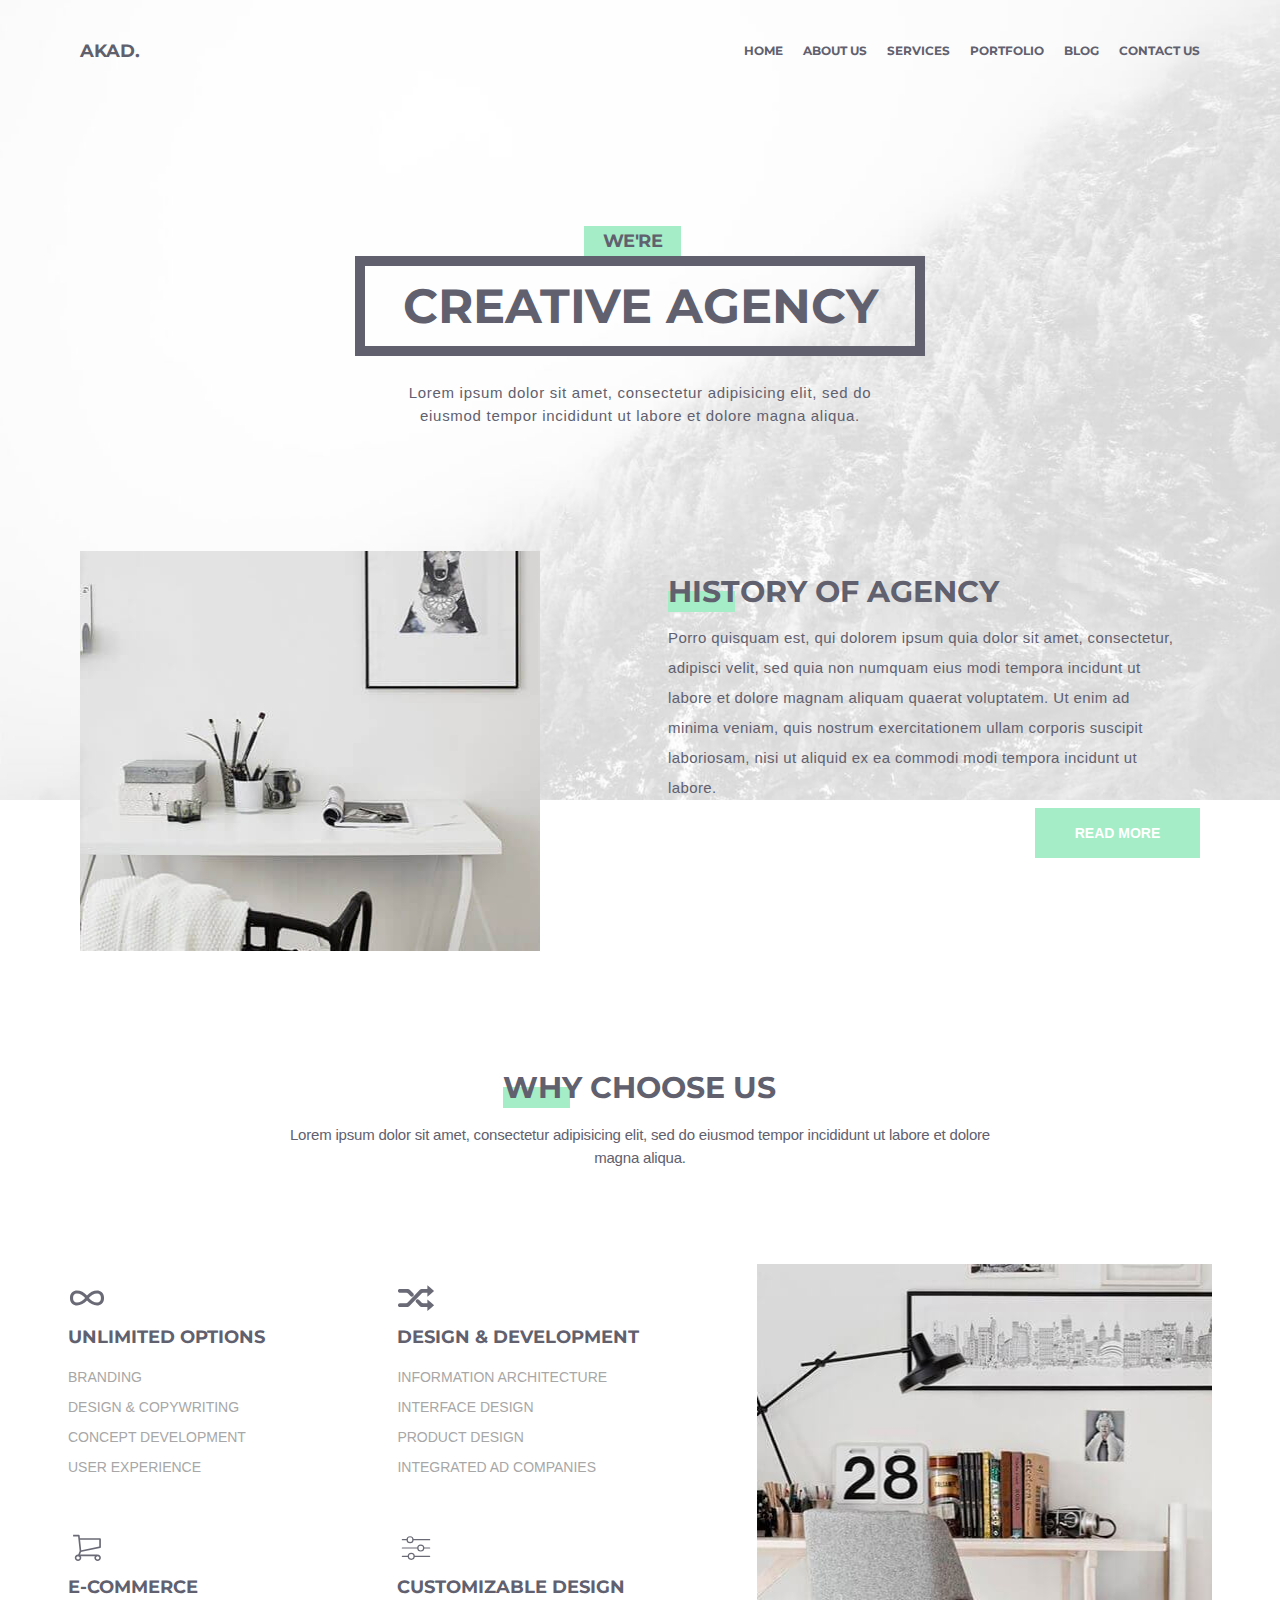
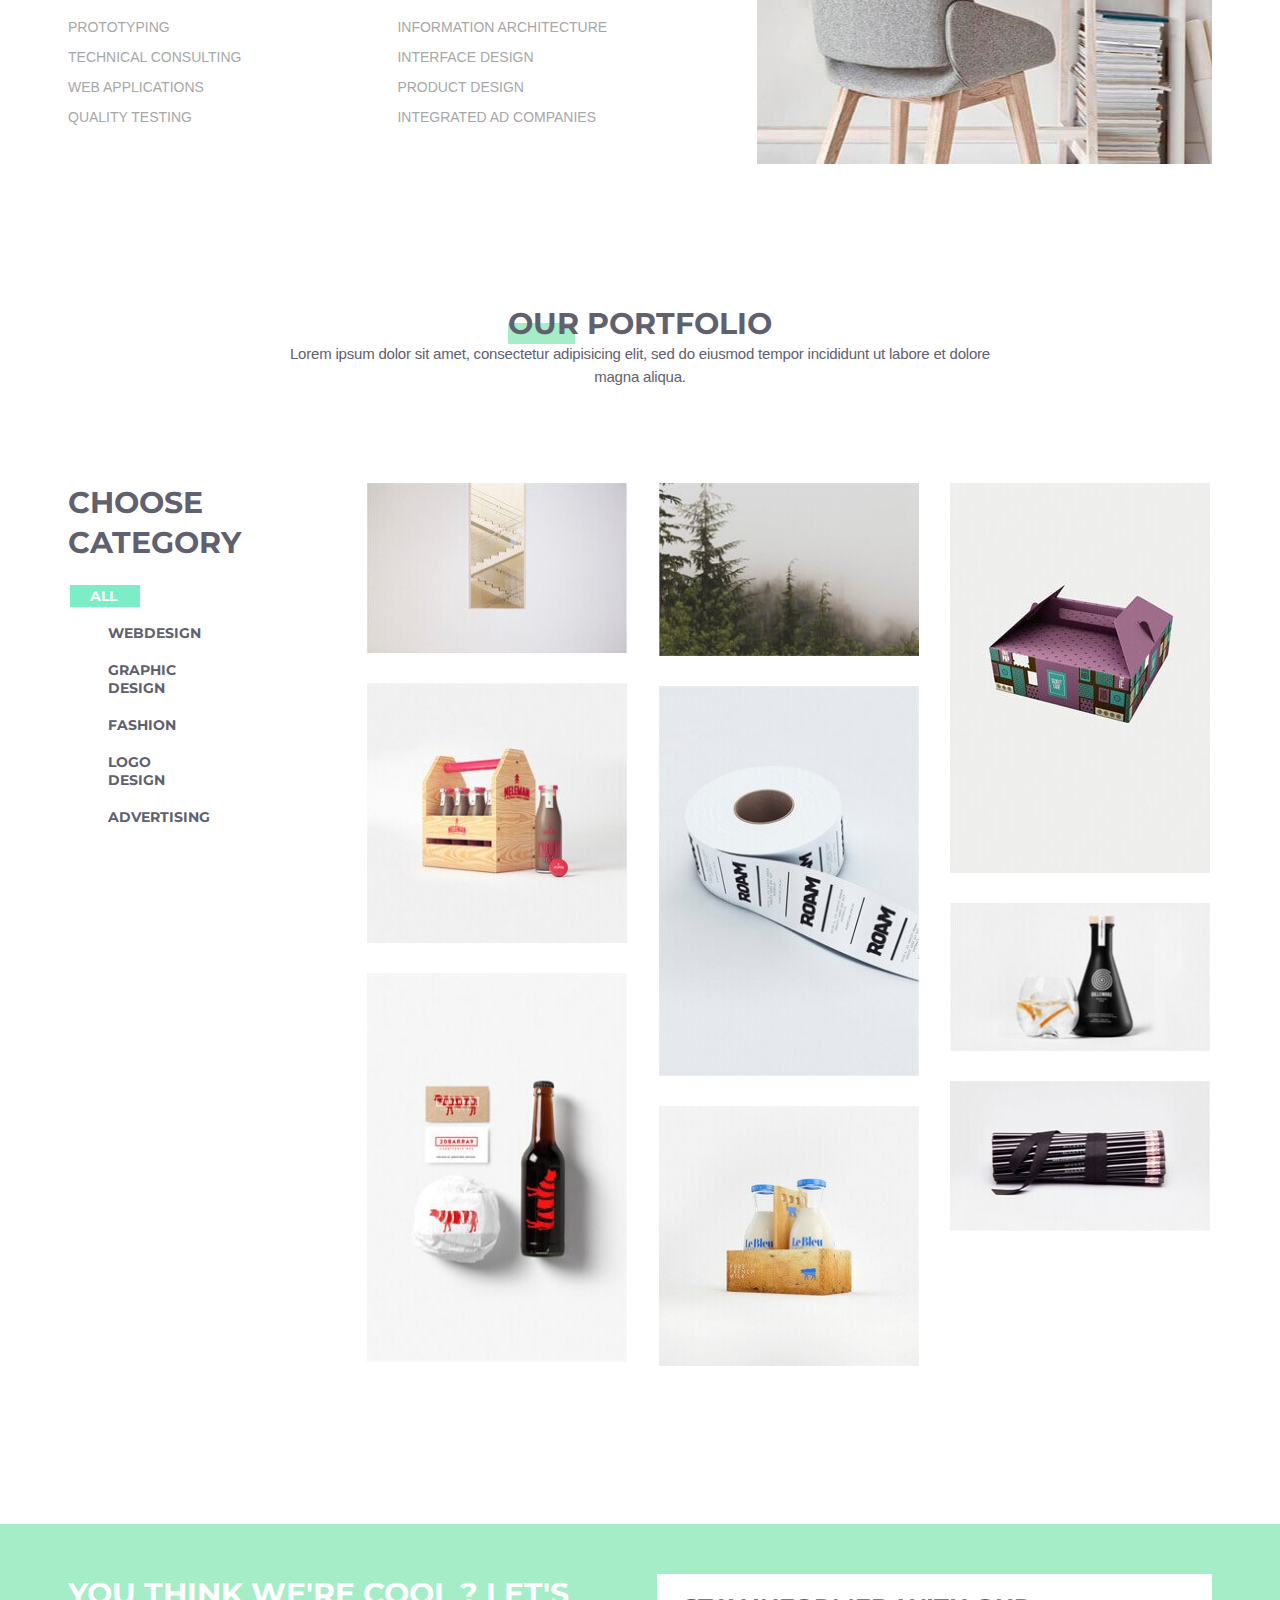
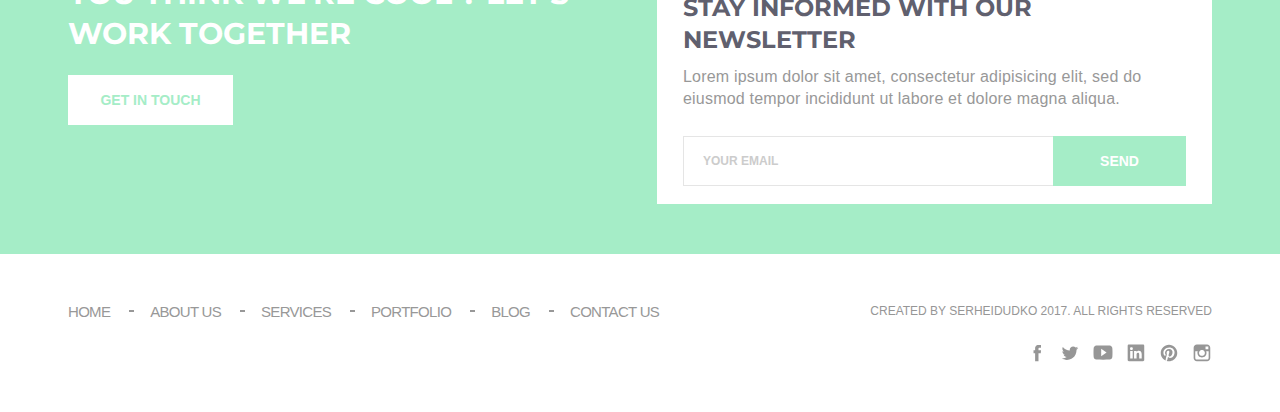
<file: index.html>
<!DOCTYPE html>
<html lang="en">
<head>
  <meta charset="UTF-8">
  <meta name="viewport" content="width=device-width, initial-scale=1.0">
  <meta http-equiv="X-UA-Compatible" content="ie=edge">
  <link rel="stylesheet" href="public/styles/style.css" type="text/css">
  <title>Akad</title>
</head>
<body>
  <div class="introduction introduction_home">
    <div class="main">
      <div class="introduction-wrapper">
        <div class="header header_home">
          <span class="header__logo">
            <a href="index.html">Akad.</a>
          </span>
          <ul class="nav nav__menu">
            <li class="nav__list nav__active">
              <a href="index.html" class="nav__item">Home</a>
            </li>
            <li class="nav__list">
              <a href="./public/pages/about.html" class="nav__item">About us</a>
            </li>
            <li class="nav__list">
              <a href="./public/pages/services.html" class="nav__item">Services</a>
            </li>
            <li class="nav__list">
              <a href="./public/pages/portfolio.html" class="nav__item">Portfolio</a>
            </li>
            <li class="nav__list">
              <a href="./public/pages/blog.html" class="nav__item">Blog</a>
            </li>
            <li class="nav__list">
              <a href="./public/pages/contact.html" class="nav__item">Contact us</a>
            </li>
          </ul>
          <div class="header__menu">
            <span class="header__row"></span>
            <span class="header__row"></span>
            <span class="header__row"></span>
          </div>
        </div>
        <h1 class="introduction__title introduction__title_home">
          creative agency
        </h1>
        <div class="introduction__text text">
          Lorem ipsum dolor sit amet, consectetur adipisicing elit, sed do eiusmod
          tempor incididunt ut labore et dolore magna aliqua.
        </div>
        <div class="introduction__history">
          <img src="./public/images/img/introduction-history.jpg" alt="introduction"
          class="introduction__img">
          <div class="introduction__description">
            <h2 class="introduction__second-title">
              HISTORY OF AGENCY
            </h2>
            <div class="introduction_text text">
              Porro quisquam est, qui dolorem ipsum quia dolor sit amet, consectetur,
              adipisci velit, sed quia non numquam eius modi tempora incidunt ut
              labore et dolore magnam aliquam quaerat voluptatem. Ut enim ad minima
              veniam, quis nostrum exercitationem ullam corporis suscipit laboriosam,
              nisi ut aliquid ex ea commodi modi tempora incidunt ut labore.
            </div>
            <button class="introduction__btn btn">read more</button>
          </div>
        </div>
      </div>
    </div>
  </div>
  <div class="advantages">
    <div class="main">
      <div class="advantages-wrapper">
        <h2 class="advantages__title second-title">
          why choose us
        </h2>
        <div class="caption text">
          Lorem ipsum dolor sit amet, consectetur adipisicing elit, sed do eiusmod
          tempor incididunt ut labore et dolore magna aliqua.
        </div>
        <div class="advantages__description">
          <div class="advantages-list">
            <div class="advantages-list__item">
              <span class="advantages-list__icon">
                <svg height="111.5" viewBox="0 0 100 111.5" width="100" xmlns="http://www.w3.org/2000/svg" fill="#6a6a76"><path d="M79.514 33.75c-10.396 0-21.79 5.792-29.514 14.577-7.725-8.785-19.12-14.577-29.514-14.577C10.582 33.75 0 39.53 0 55.75s10.582 22 20.486 22c10.397 0 21.79-5.79 29.514-14.574C57.723 71.96 69.117 77.75 79.512 77.75c9.906 0 20.488-5.78 20.488-22s-10.582-22-20.486-22zm-59.028 35.2c-7.56 0-11.396-4.44-11.396-13.2 0-8.757 3.836-13.2 11.396-13.2 8.36 0 18.07 5.427 24.03 13.2-5.96 7.773-15.666 13.2-24.03 13.2zm59.026 0c-8.36 0-18.07-5.427-24.03-13.2 5.96-7.773 15.67-13.2 24.032-13.2 7.562 0 11.396 4.442 11.396 13.2-.002 8.76-3.836 13.2-11.398 13.2z"/></svg>
              </span>
              <h3 class="advantages-list__title third-title">unlimited options</h3>
              <a class="advantages-list__unit">Branding</a>
              <a class="advantages-list__unit">Design & Copywriting</a>
              <a class="advantages-list__unit">Concept development</a>
              <a class="advantages-list__unit">User Experience</a>
            </div>
            <div class="advantages-list__item">
              <span class="advantages-list__icon">
                <svg fill="#6a6a76" height="512" viewBox="0 0 512 512" width="512" xmlns="http://www.w3.org/2000/svg"><path d="M409.434 82.96c30.04 25.7 60.08 51.42 89.97 77.29-29.49 26.51-60.15 51.85-90.1 77.9.07-17.43-.11-34.85.06-52.27-19 .03-38-.11-56.99.06-9.13.02-17.72 4.58-23.87 11.16-54.55 56.78-109.21 113.46-163.74 170.26-6.06 6.29-14.51 10.4-23.34 10.32-34.688.22-69.39-.17-104.068.23-12.89-.38-23.95-12.06-23.94-24.89-.64-13.91 11.62-25.9 25.28-26.312 27.55-.26 55.13.15 82.68-.19 10.05-.06 18.9-5.92 25.24-13.32 53.72-55.938 107.5-111.83 161.25-167.75 6.04-6.59 14.72-10.65 23.68-10.85 25.94-.11 51.89.1 77.82-.1-.053-17.178-.192-34.357.068-51.538z"/><path d="M32.764 134.48c37.5-.31 75.13.03 112.69-.08 9.68-.43 19.54 3.2 26.12 10.43 15.61 16.06 31.05 32.31 46.57 48.46 6.36 6.5 9.85 15.96 7.64 24.98-2.41 11.04-12.98 19.82-24.36 19.71-7.73.35-14.85-3.59-20.54-8.48-10.64-11.34-20.84-23.12-31.65-34.31-6.19-6.3-15.09-9.41-23.83-9.29-27.99-.12-55.98.08-83.97-.09-11.14-.34-23.02-5.6-27.13-16.66-6.33-14.08 3.35-31.96 18.46-34.67zM261.554 278.17c9.67-7.73 24.83-6.61 33.36 2.32 11.69 11.98 23.13 24.21 34.83 36.18 6.08 6.41 14.84 10.07 23.67 9.98 18.66-.07 37.32.08 55.99-.09-.19-17.11-.07-34.22-.04-51.33 30.27 25.64 60.31 51.55 90.3 77.52-29.95 25.95-60.06 51.71-90.22 77.41-.38-17.5.04-35.01-.19-52.51-25.97-.24-51.94-.02-77.91-.11-8.95-.08-17.57-4.35-23.56-10.91-16.73-17.27-33.73-34.27-50.29-51.69-9.59-10.47-7.46-28.58 4.06-36.77z"/></svg>
              </span>
              <h3 class="advantages-list__title third-title">DESIGN & DEVELOPMENT</h3>
              <a class="advantages-list__unit">Information architecture</a>
              <a class="advantages-list__unit">Interface design</a>
              <a class="advantages-list__unit">Product Design</a>
              <a class="advantages-list__unit">Integrated ad Companies</a>
            </div>
            <div class="advantages-list__item">
              <span class="advantages-list__icon">
                <svg id="Layer_1" viewBox="0 0 64 64" xmlns="http://www.w3.org/2000/svg"><style>.st0{fill:#6a6a76;}</style><g id="Icon-Cart"><path class="st0" d="M48.5 45.7H18.2c-.5 0-.9-.2-1.1-.6-.3-.4-.3-.9-.1-1.3l2.6-6.6L17 12.6H8.6V9.8h9.6c.7 0 1.3.5 1.4 1.2l2.8 26.1c0 .2 0 .4-.1.7l-2 5h28.2v2.9" id="Fill-110"/><path class="st0" d="M21.3 38.8l-.6-2.7 31.9-6.6V18.2h-33v-2.8H54c.8 0 1.4.6 1.4 1.4v13.8c0 .7-.5 1.2-1.1 1.3l-33 6.9" id="Fill-111"/><path class="st0" d="M49.9 54c-3 0-5.5-2.5-5.5-5.5s2.5-5.5 5.5-5.5 5.5 2.5 5.5 5.5-2.5 5.5-5.5 5.5zm0-8.3c-1.5 0-2.8 1.2-2.8 2.8s1.2 2.8 2.8 2.8 2.8-1.2 2.8-2.8-1.3-2.8-2.8-2.8z" id="Fill-112"/><path class="st0" d="M16.9 54c-3 0-5.5-2.5-5.5-5.5s2.5-5.5 5.5-5.5 5.5 2.5 5.5 5.5-2.5 5.5-5.5 5.5zm0-8.3c-1.5 0-2.8 1.2-2.8 2.8s1.2 2.8 2.8 2.8 2.8-1.2 2.8-2.8-1.3-2.8-2.8-2.8z" id="Fill-113"/></g></svg>
              </span>
              <h3 class="advantages-list__title third-title">e-commerce</h3>
              <a class="advantages-list__unit">Prototyping</a>
              <a class="advantages-list__unit">Technical Consulting</a>
              <a class="advantages-list__unit">Web applications</a>
              <a class="advantages-list__unit">Quality testing</a>
            </div>
            <div class="advantages-list__item">
              <span class="advantages-list__icon">
                <svg data-name="Layer 1" id="Layer_1" viewBox="0 0 64 64" xmlns="http://www.w3.org/2000/svg"><defs><style>.cls-1{fill:none;stroke:#6a6a76;stroke-linecap:round;stroke-linejoin:round;stroke-width:2px;}</style></defs><title/><path class="cls-1" d="M27 18h28M9 18h8M45 32h10M9 32h26M29 46h26M9 46h10"/><circle class="cls-1" cx="22" cy="18" r="5"/><circle class="cls-1" cx="40" cy="32" r="5"/><circle class="cls-1" cx="24" cy="46" r="5"/></svg>
              </span>
              <h3 class="advantages-list__title third-title">CUSTOMIZABLE DESIGN</h3>
              <a class="advantages-list__unit">Information architecture</a>
              <a class="advantages-list__unit">Interface design</a>
              <a class="advantages-list__unit">Product Design</a>
              <a class="advantages-list__unit">Integrated ad Companies</a>
            </div>
          </div>
          <img src="./public/images/img/advantages.jpg" alt="advantages"
          class="advantages__img">
        </div>
      </div>
    </div>
  </div>
  <div class="portfolio">
    <div class="main">
      <div class="portfolio-wrapper">
        <h2 class="portfolio__title second-title">
          our portfolio
        </h2>
        <div class="caption text">
          Lorem ipsum dolor sit amet, consectetur adipisicing elit, sed do eiusmod
          tempor incididunt ut labore et dolore magna aliqua.
        </div>
        <div class="portfolio-choose">
          <h2 class="portfolio-choose__title">
            choose category
          </h2>
          <input id="tab-1" type="radio" name="tabs" checked>
          <label style="width: 70px" class="portfolio-choose__tab"
          for="tab-1" title="All">All</label>
          <input id="tab-2" type="radio" name="tabs">
          <label style="width: 130px" class="portfolio-choose__tab"
          for="tab-2" title="webdesign">webdesign</label>
          <input id="tab-3" type="radio" name="tabs">
          <label style="width: 165px" class="portfolio-choose__tab"
          for="tab-3" title="graphic-design">graphic design</label>
          <input id="tab-4" type="radio" name="tabs">
          <label style="width: 105px" class="portfolio-choose__tab"
          for="tab-4" title="fashion">fashion</label>
          <input id="tab-5" type="radio" name="tabs">
          <label style="width: 139px" class="portfolio-choose__tab"
          for="tab-5" title="logo-design">logo design</label>
          <input id="tab-6" type="radio" name="tabs">
          <label style="width: 138px" class="portfolio-choose__tab"
          for="tab-6" title="CSS3">advertising</label>
          <div class="portfolio-choose__photos">
            <section class="portfolio-choose__section" id="content-tab-1">
              <a class="portfolio-choose__link">
                <img src="./public/images/img/portfolio-1.jpg" alt="portfolio-1"
                class="portfolio-choose__img">
              </a>
              <a class="portfolio-choose__link">
                <img src="./public/images/img/portfolio-2.jpg" alt="portfolio-2"
                class="portfolio-choose__img">
              </a>
              <a class="portfolio-choose__link">
                <img src="./public/images/img/portfolio-3.jpg" alt="portfolio-3"
                class="portfolio-choose__img">
              </a>
              <a class="portfolio-choose__link">
                <img src="./public/images/img/portfolio-4.jpg" alt="portfolio-4"
                class="portfolio-choose__img">
              </a>
              <a class="portfolio-choose__link">
                <img src="./public/images/img/portfolio-5.jpg" alt="portfolio-5"
                class="portfolio-choose__img">
              </a>
              <a class="portfolio-choose__link">
                <img src="./public/images/img/portfolio-6.jpg" alt="portfolio-6"
                class="portfolio-choose__img">
              </a>
              <a class="portfolio-choose__link">
                <img src="./public/images/img/portfolio-7.jpg" alt="portfolio-7"
                class="portfolio-choose__img">
              </a>
              <a class="portfolio-choose__link">
                <img src="./public/images/img/portfolio-8.jpg" alt="portfolio-8"
                class="portfolio-choose__img">
              </a>
              <a class="portfolio-choose__link">
                <img src="./public/images/img/portfolio-9.jpg" alt="portfolio-9"
                class="portfolio-choose__img">
              </a>
            </section>
            <section class="portfolio-choose__section" id="content-tab-2">
              <a class="portfolio-choose__link">
                <img src="./public/images/img/webdisign-1.jpg" alt="webdisign-1"
                class="portfolio-choose__img">
              </a>
              <a class="portfolio-choose__link">
                <img src="./public/images/img/webdisign-2.jpg" alt="webdisign-2"
                class="portfolio-choose__img">
              </a>
              <a class="portfolio-choose__link">
                <img src="./public/images/img/webdisign-3.jpg" alt="webdisign-3"
                class="portfolio-choose__img">
              </a>
              <a class="portfolio-choose__link">
                <img src="./public/images/img/webdisign-4.jpg" alt="webdisign-4"
                class="portfolio-choose__img">
              </a>
              <a class="portfolio-choose__link">
                <img src="./public/images/img/webdisign-5.jpg" alt="webdisign-5"
                class="portfolio-choose__img">
              </a>
              <a class="portfolio-choose__link">
                <img src="./public/images/img/webdisign-6.jpg" alt="webdisign-6"
                class="portfolio-choose__img">
              </a>
              <a class="portfolio-choose__link">
                <img src="./public/images/img/webdisign-7.jpg" alt="webdisign-7"
                class="portfolio-choose__img">
              </a>
              <a class="portfolio-choose__link">
                <img src="./public/images/img/webdisign-8.jpg" alt="webdisign-8"
                class="portfolio-choose__img">
              </a>
              <a class="portfolio-choose__link">
                <img src="./public/images/img/webdisign-9.jpg" alt="webdisign-9"
                class="portfolio-choose__img">
              </a>
            </section>
            <section class="portfolio-choose__section" id="content-tab-3">
              <a class="portfolio-choose__link">
                <img src="./public/images/img/graphic-1.jpg" alt="graphic-1"
                class="portfolio-choose__img">
              </a>
              <a class="portfolio-choose__link">
                <img src="./public/images/img/graphic-2.jpg" alt="graphic-2"
                class="portfolio-choose__img">
              </a>
              <a class="portfolio-choose__link">
                <img src="./public/images/img/graphic-3.jpg" alt="graphic-3"
                class="portfolio-choose__img">
              </a>
              <a class="portfolio-choose__link">
                <img src="./public/images/img/graphic-4.jpg" alt="graphic-4"
                class="portfolio-choose__img">
              </a>
              <a class="portfolio-choose__link">
                <img src="./public/images/img/graphic-5.jpg" alt="graphic-5"
                class="portfolio-choose__img">
              </a>
              <a class="portfolio-choose__link">
                <img src="./public/images/img/graphic-6.jpg" alt="graphic-6"
                class="portfolio-choose__img">
              </a>
              <a class="portfolio-choose__link">
                <img src="./public/images/img/graphic-7.jpg" alt="graphic-7"
                class="portfolio-choose__img">
              </a>
              <a class="portfolio-choose__link">
                <img src="./public/images/img/graphic-8.jpg" alt="graphic-8"
                class="portfolio-choose__img">
              </a>
              <a class="portfolio-choose__link">
                <img src="./public/images/img/graphic-9.jpg" alt="graphic-9"
                class="portfolio-choose__img">
              </a>
            </section>
            <section class="portfolio-choose__section" id="content-tab-4">
              <a class="portfolio-choose__link">
                <img src="./public/images/img/fashion-1.jpg" alt="fashion-1"
                class="portfolio-choose__img">
              </a>
              <a class="portfolio-choose__link">
                <img src="./public/images/img/fashion-2.jpg" alt="fashion-2"
                class="portfolio-choose__img">
              </a>
              <a class="portfolio-choose__link">
                <img src="./public/images/img/fashion-3.jpg" alt="fashion-3"
                class="portfolio-choose__img">
              </a>
              <a class="portfolio-choose__link">
                <img src="./public/images/img/fashion-4.jpg" alt="fashion-4"
                class="portfolio-choose__img">
              </a>
              <a class="portfolio-choose__link">
                <img src="./public/images/img/fashion-5.jpg" alt="fashion-5"
                class="portfolio-choose__img">
              </a>
              <a class="portfolio-choose__link">
                <img src="./public/images/img/fashion-6.jpg" alt="fashion-6"
                class="portfolio-choose__img">
              </a>
              <a class="portfolio-choose__link">
                <img src="./public/images/img/fashion-7.jpg" alt="fashion-7"
                class="portfolio-choose__img">
              </a>
              <a class="portfolio-choose__link">
                <img src="./public/images/img/fashion-8.jpg" alt="fashion-8"
                class="portfolio-choose__img">
              </a>
              <a class="portfolio-choose__link">
                <img src="./public/images/img/fashion-9.jpg" alt="fashion-9"
                class="portfolio-choose__img">
              </a>
            </section>
            <section class="portfolio-choose__section" id="content-tab-5">
              <a class="portfolio-choose__link">
                <img src="./public/images/img/logo-2.jpg" alt="logo-1"
                class="portfolio-choose__img">
              </a>
              <a class="portfolio-choose__link">
                <img src="./public/images/img/logo-1.jpg" alt="logo-2"
                class="portfolio-choose__img">
              </a>
              <a class="portfolio-choose__link">
                <img src="./public/images/img/logo-3.jpg" alt="logo-3"
                class="portfolio-choose__img">
              </a>
              <a class="portfolio-choose__link">
                <img src="./public/images/img/logo-4.jpg" alt="logo-4"
                class="portfolio-choose__img">
              </a>
              <a class="portfolio-choose__link">
                <img src="./public/images/img/logo-5.jpg" alt="logo-5"
                class="portfolio-choose__img">
              </a>
              <a class="portfolio-choose__link">
                <img src="./public/images/img/logo-6.jpg" alt="logo-6"
                class="portfolio-choose__img">
              </a>
              <a class="portfolio-choose__link">
                <img src="./public/images/img/logo-7.jpg" alt="logo-7"
                class="portfolio-choose__img">
              </a>
              <a class="portfolio-choose__link">
                <img src="./public/images/img/logo-9.jpg" alt="logo-8"
                class="portfolio-choose__img">
              </a>
              <a class="portfolio-choose__link">
                <img src="./public/images/img/logo-8.jpg" alt="logo-9"
                class="portfolio-choose__img">
              </a>
            </section>
            <section class="portfolio-choose__section" id="content-tab-6">
              <a class="portfolio-choose__link">
                <img src="./public/images/img/advertising-1.jpg" alt="advertising-1"
                class="portfolio-choose__img">
              </a>
              <a class="portfolio-choose__link">
                <img src="./public/images/img/advertising-2.jpg" alt="advertising-2"
                class="portfolio-choose__img">
              </a>
              <a class="portfolio-choose__link">
                <img src="./public/images/img/advertising-3.jpg" alt="advertising-3"
                class="portfolio-choose__img">
              </a>
              <a class="portfolio-choose__link">
                <img src="./public/images/img/advertising-4.jpg" alt="advertising-4"
                class="portfolio-choose__img">
              </a>
              <a class="portfolio-choose__link">
                <img src="./public/images/img/advertising-5.jpg" alt="advertising-5"
                class="portfolio-choose__img">
              </a>
              <a class="portfolio-choose__link">
                <img src="./public/images/img/advertising-6.jpg" alt="advertising-6"
                class="portfolio-choose__img">
              </a>
              <a class="portfolio-choose__link">
                <img src="./public/images/img/advertising-7.jpg" alt="advertising-7"
                class="portfolio-choose__img">
              </a>
              <a class="portfolio-choose__link">
                <img src="./public/images/img/advertising-8.jpg" alt="advertising-8"
                class="portfolio-choose__img">
              </a>
              <a class="portfolio-choose__link">
                <img src="./public/images/img/advertising-9.jpg" alt="advertising-9"
                class="portfolio-choose__img">
              </a>
            </section>
          </div>
        </div>
      </div>
    </div>
  </div>
  <div class="reply">
    <div class="main">
      <div class="reply-wrapper">
        <div class="reply__heading">
          <h2 class="reply__title second-title">
            YOU THINK WE'RE COOL ? LET'S WORK TOGETHER
          </h2>
          <button class="reply__btn btn">get in touch</button>
        </div>
        <form class="reply-form">
          <h3 class="reply-form__title">
            STAY INFORMED WITH OUR NEWSLETTER
          </h3>
          <div class="reply-form__text text">
            Lorem ipsum dolor sit amet, consectetur adipisicing elit, sed do
            eiusmod tempor incididunt ut labore et dolore magna aliqua.
          </div>
          <div class="reply-form__email">
            <input class="reply-form__input" type="email" name="email"
            placeholder="your email">
            <input class="reply-form__btn btn" type="submit" value="Send">
          </div>
        </form>
      </div>
    </div>
  </div>
  <div class="footer">
    <div class="main">
      <div class="footer-wrapper">
        <ul class="footer__nav">
          <li class="footer__list">
            <a href="index.html" class="footer__item">Home</a>
          </li>
          <li class="footer__list">
            <a href="./public/pages/about.html" class="footer__item">About us</a>
          </li>
          <li class="footer__list">
            <a href="./public/pages/services.html" class="footer__item">Services</a>
          </li>
          <li class="footer__list">
            <a href="./public/pages/portfolio.html" class="footer__item">Portfolio</a>
          </li>
          <li class="footer__list">
            <a href="./public/pages/blog.html" class="footer__item">Blog</a>
          </li>
          <li class="footer__list">
            <a href="./public/pages/contact.html" class="footer__item">Contact us</a>
          </li>
        </ul>
        <div class="footer__copyright">
          <div class="footer__text">
            Created by SerheiDudko 2017. All Rights Reserved
          </div>
          <div class="icons">
            <a class="icon">
              <svg height="56.693" viewBox="0 0 56.693 56.693" width="56.693" xmlns="http://www.w3.org/2000/svg"><path d="M40.43 21.74h-7.645v-5.015c0-1.883 1.248-2.322 2.127-2.322h5.395V6.125l-7.43-.03c-8.248 0-10.125 6.175-10.125 10.126v5.52h-4.77v8.53h4.77v24.136h10.033V30.27h6.77l.875-8.53z"/></svg>
            </a>
            <a class="icon">
              <svg height="56.693" viewBox="0 0 56.693 56.693" width="56.693" xmlns="http://www.w3.org/2000/svg"><path d="M52.837 15.065c-1.81.805-3.76 1.348-5.805 1.59 2.088-1.25 3.69-3.23 4.444-5.59-1.953 1.158-4.115 2-6.418 2.453-1.843-1.964-4.47-3.192-7.377-3.192-5.58 0-10.105 4.525-10.105 10.107 0 .79.09 1.562.262 2.303-8.4-.422-15.848-4.445-20.833-10.56-.87 1.492-1.368 3.228-1.368 5.082 0 3.506 1.784 6.6 4.496 8.412-1.656-.053-3.215-.508-4.578-1.265v.128c0 4.896 3.483 8.98 8.107 9.91-.847.23-1.74.354-2.662.354-.652 0-1.285-.063-1.902-.182 1.287 4.015 5.02 6.938 9.44 7.02-3.458 2.71-7.815 4.326-12.55 4.326-.816 0-1.62-.047-2.412-.14 4.474 2.868 9.786 4.54 15.493 4.54 18.59 0 28.756-15.4 28.756-28.756 0-.438-.01-.875-.028-1.31 1.974-1.42 3.688-3.202 5.042-5.23z"/></svg>
            </a>
            <a class="icon">
              <svg height="512" viewBox="0 0 512 512" width="512" xmlns="http://www.w3.org/2000/svg"><path d="M508.6 148.8c0-45-33.1-81.2-74-81.2C379.2 65 322.7 64 265 64h-18c-57.6 0-114.2 1-169.6 3.6C36.6 67.6 3.5 104 3.5 149 1 184.6-.1 220.2 0 255.8c-.1 35.6 1 71.2 3.4 106.9 0 45 33.1 81.5 73.9 81.5 58.2 2.7 117.9 3.9 178.6 3.8 60.8.2 120.3-1 178.6-3.8 40.9 0 74-36.5 74-81.5 2.4-35.7 3.5-71.3 3.4-107 .2-35.6-.9-71.2-3.3-106.9zM207 353.9V157.4l145 98.2-145 98.3z"/></svg>
            </a>
            <a class="icon">
              <svg height="56.693" viewBox="0 0 56.693 56.693" width="56.693" xmlns="http://www.w3.org/2000/svg"><path d="M30.07 27.1v-.076c-.015.026-.032.052-.05.077h.05z"/><path d="M49.265 4.667H7.145c-2.016 0-3.65 1.596-3.65 3.563v42.613c0 1.966 1.634 3.562 3.65 3.562h42.12c2.02 0 3.654-1.597 3.654-3.562V8.23c0-1.968-1.637-3.563-3.655-3.563zm-30.79 41.637H11.01v-22.46h7.465v22.46zm-3.732-25.527h-.05c-2.504 0-4.124-1.725-4.124-3.88 0-2.203 1.67-3.88 4.222-3.88 2.554 0 4.125 1.677 4.175 3.88 0 2.155-1.622 3.88-4.224 3.88zm30.65 25.527H37.93V34.286c0-3.018-1.08-5.078-3.782-5.078-2.062 0-3.29 1.39-3.83 2.73-.198.48-.246 1.15-.246 1.822v12.543h-7.465s.098-20.354 0-22.46h7.465v3.18c.992-1.53 2.766-3.71 6.73-3.71 4.91 0 8.593 3.212 8.593 10.11v12.88z"/></svg>
            </a>
            <a class="icon">
              <svg height="56.693" viewBox="0 0 56.693 56.693" width="56.693" xmlns="http://www.w3.org/2000/svg"><path d="M28.348 5.158c-13.6 0-24.625 11.023-24.625 24.625 0 10.082 6.063 18.744 14.74 22.553-.07-1.72-.013-3.783.428-5.654.474-2 3.17-13.418 3.17-13.418s-.788-1.572-.788-3.896c0-3.648 2.115-6.373 4.75-6.373 2.24 0 3.32 1.682 3.32 3.695 0 2.252-1.436 5.62-2.174 8.738-.616 2.613 1.31 4.744 3.887 4.744 4.665 0 7.808-5.992 7.808-13.092 0-5.397-3.635-9.437-10.246-9.437-7.47 0-12.123 5.57-12.123 11.792 0 2.146.633 3.658 1.624 4.83.455.537.52.754.354 1.37-.118.454-.39 1.546-.5 1.978-.165.625-.67.848-1.234.617-3.44-1.404-5.043-5.172-5.043-9.408 0-6.994 5.9-15.382 17.6-15.382 9.4 0 15.587 6.804 15.587 14.107 0 9.658-5.37 16.875-13.285 16.875-2.66 0-5.16-1.438-6.016-3.068 0 0-1.43 5.674-1.73 6.768-.523 1.9-1.546 3.797-2.48 5.275 2.215.654 4.554 1.01 6.98 1.01 13.597 0 24.622-11.023 24.622-24.623 0-13.603-11.027-24.626-24.624-24.626z"/></svg>
            </a>
            <a class="icon">
              <svg height="56.693" viewBox="0 0 56.693 56.693" width="56.693" xmlns="http://www.w3.org/2000/svg"><path d="M43.414 4.83H13c-5.283 0-9.58 4.298-9.58 9.58V44.827c0 5.283 4.297 9.58 9.58 9.58h30.415c5.283 0 9.58-4.297 9.58-9.58V14.41c0-5.283-4.298-9.58-9.58-9.58zm2.748 5.714l1.096-.004v8.403l-8.375.027-.03-8.402 7.31-.024zM21.132 24.53c1.587-2.197 4.163-3.638 7.075-3.638s5.488 1.44 7.074 3.638c1.034 1.434 1.653 3.188 1.653 5.088 0 4.81-3.918 8.725-8.727 8.725-4.812 0-8.726-3.914-8.726-8.725 0-1.9.618-3.654 1.65-5.088zm27.032 20.295c0 2.62-2.13 4.75-4.75 4.75H13c-2.62 0-4.75-2.13-4.75-4.75V24.53h7.4c-.64 1.572-1 3.29-1 5.088 0 7.473 6.08 13.557 13.557 13.557 7.475 0 13.555-6.084 13.555-13.557 0-1.8-.36-3.516-1-5.088h7.402v20.295z"/></svg>
            </a>
          </div>
        </div>
      </div>
    </div>
  </div>
  <link rel="shortcut icon" href="public/images/favicon.ico" type="image/x-icon">
  <link rel="stylesheet" href="public/styles/styles.css" type="text/css">
  <script type="text/javascript" src="./public/js/jquery-3.2.1.min.js"></script>
  <script type="text/javascript" src="./public/js/script.js"></script>
</body>
</html>
</file>
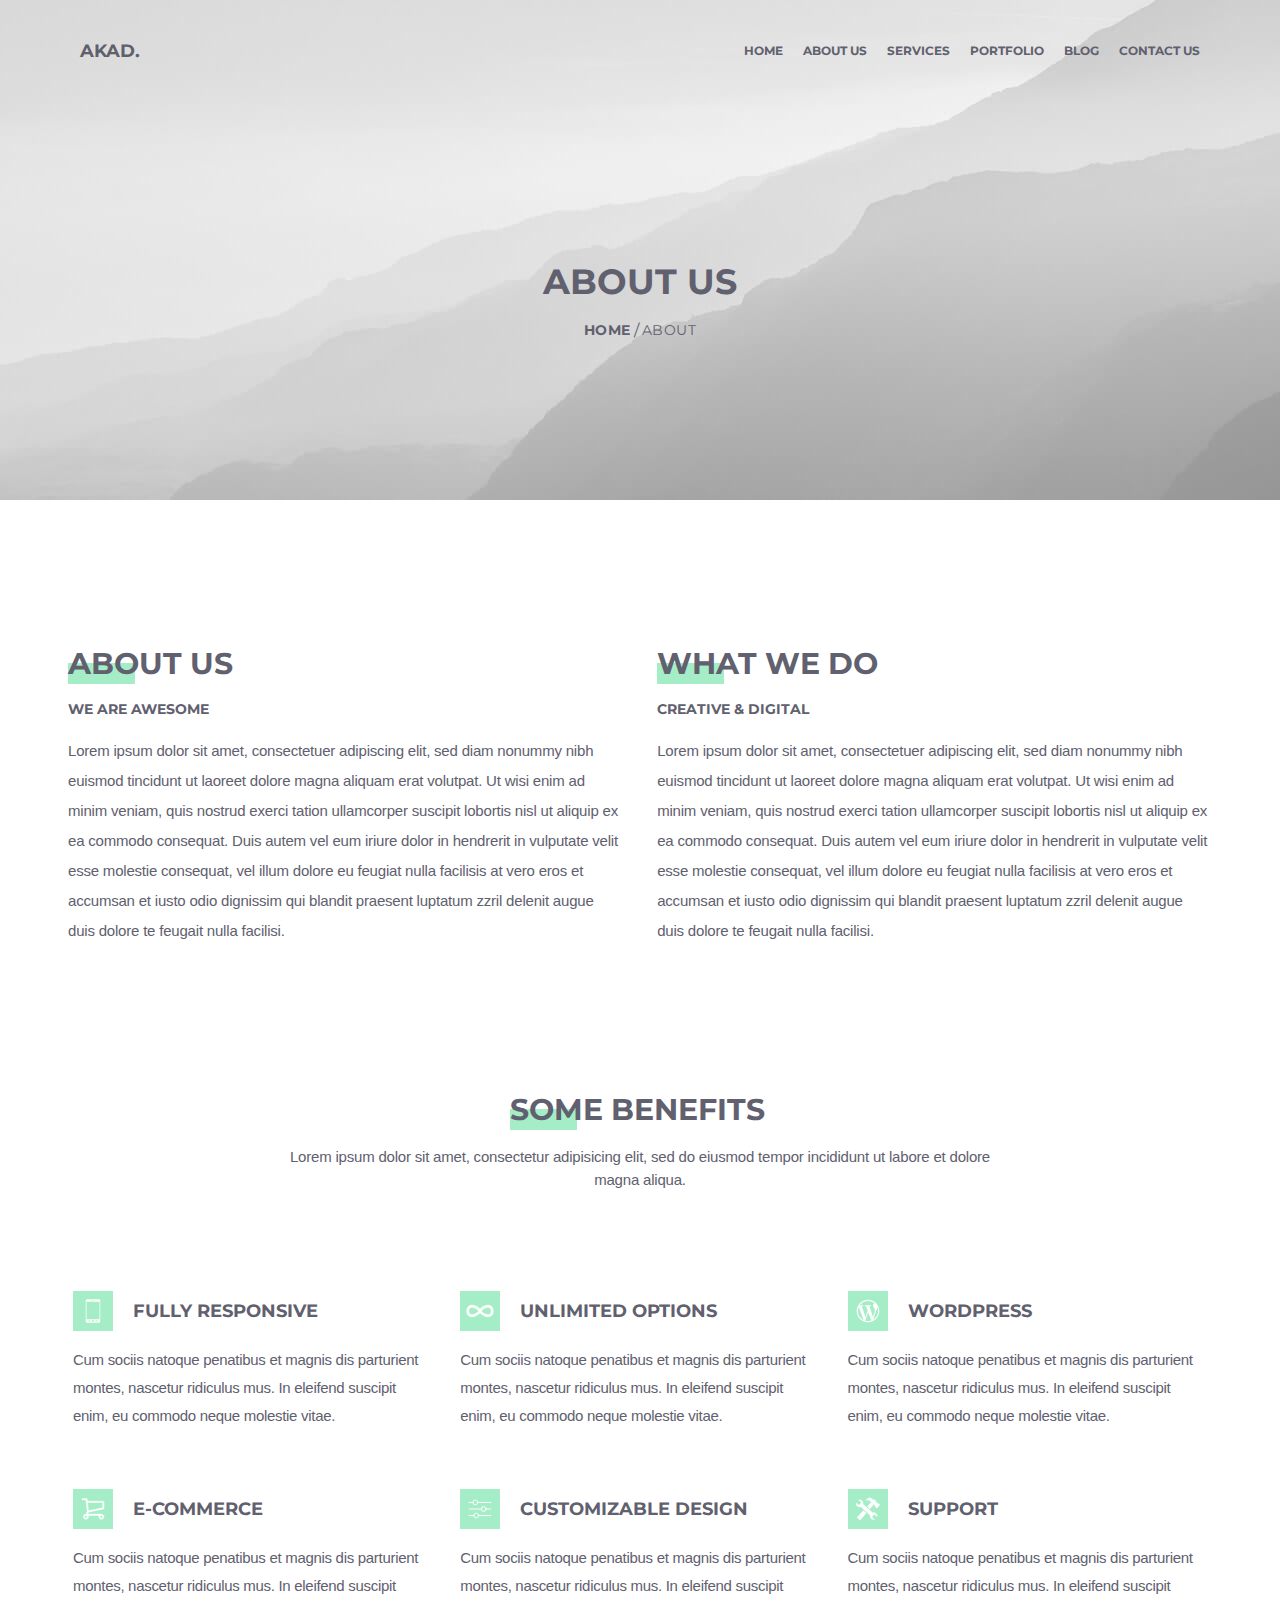
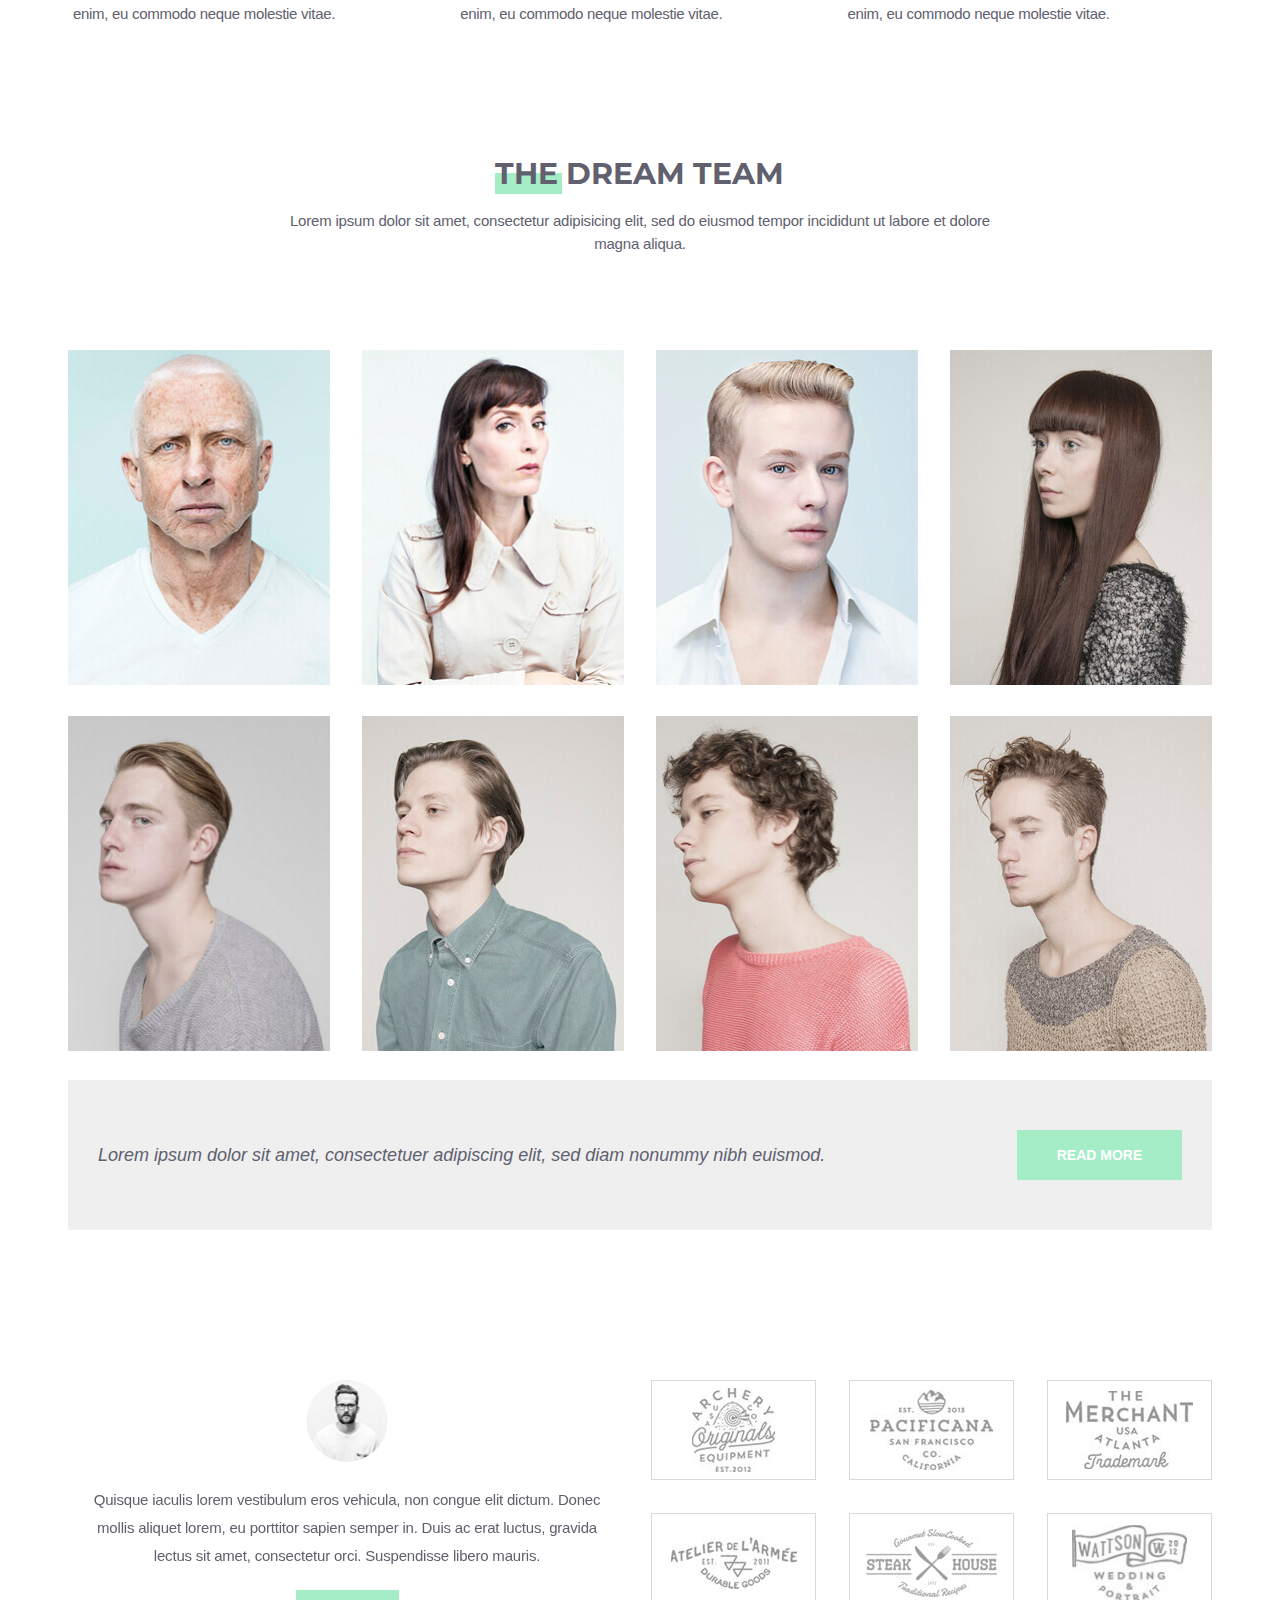
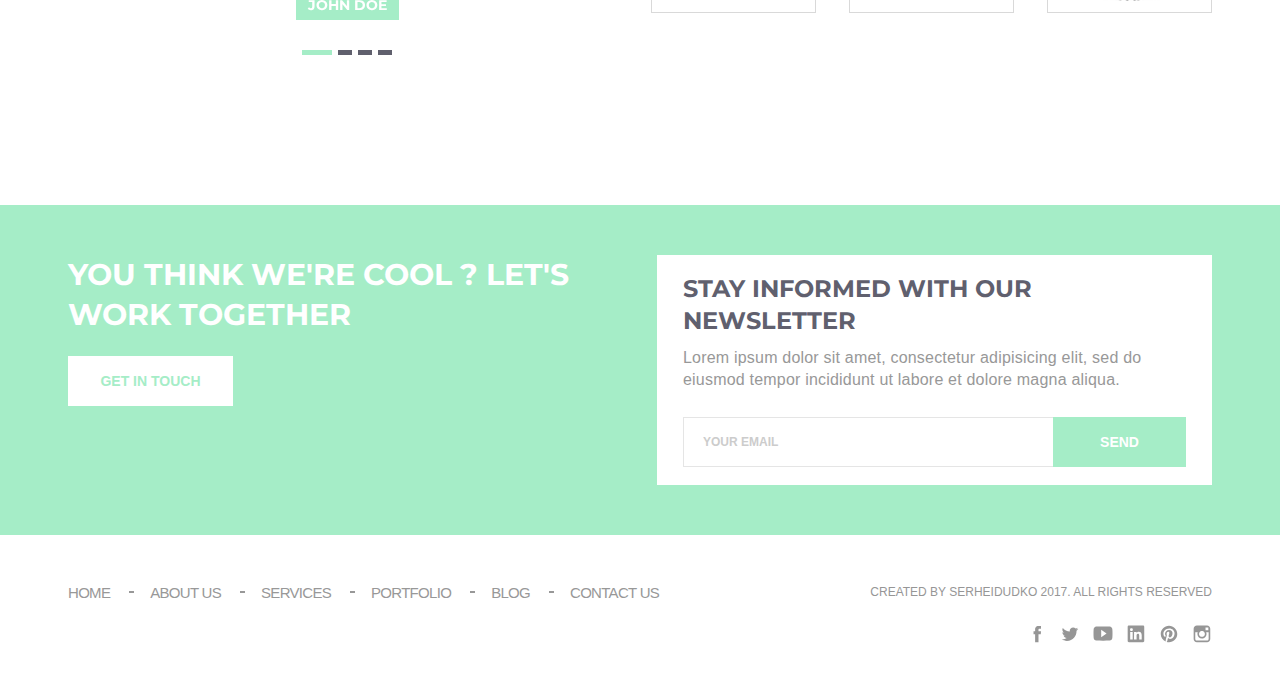
<file: public/pages/about.html>
<!DOCTYPE html>
<html lang="en">
<head>
  <meta charset="UTF-8">
  <meta name="viewport" content="width=device-width, initial-scale=1.0">
  <meta http-equiv="X-UA-Compatible" content="ie=edge">
  <link rel="shortcut icon" href="../images/favicon.ico" type="image/x-icon">
  <link rel="stylesheet" href="../styles/styles.css" type="text/css">
  <link rel="stylesheet" href="../styles/swiper.min.css" type="text/css">
  <title>About</title>
</head>
<body>
  <div class="introduction">
    <div class="main">
      <div class="introduction-wrapper">
        <div class="header">
          <span class="header__logo">
            <a href="../../index.html">Akad.</a>
          </span>
          <ul class="nav nav__menu">
            <li class="nav__list">
              <a href="../../index.html" class="nav__item">Home</a>
            </li>
            <li class="nav__list nav__active">
              <a href="./about.html" class="nav__item">About us</a>
            </li>
            <li class="nav__list">
              <a href="./services.html" class="nav__item">Services</a>
            </li>
            <li class="nav__list">
              <a href="./portfolio.html" class="nav__item">Portfolio</a>
            </li>
            <li class="nav__list">
              <a href="./blog.html" class="nav__item">Blog</a>
            </li>
            <li class="nav__list">
              <a href="./contact.html" class="nav__item">Contact us</a>
            </li>
          </ul>
          <div class="header__menu">
            <span class="header__row"></span>
            <span class="header__row"></span>
            <span class="header__row"></span>
          </div>
        </div>
        <h1 class="introduction__title">
          about us
        </h1>
        <div class="introduction__nav">
          <a href="../../index.html" class="introduction__third-title">home</a>
          <span class="introduction__splitter">/</span>
          <a href="#" class="introduction__third-title introduction__third-title_ligh">about</a>
        </div>
      </div>
      </div>
    </div>
  </div>
  <div class="about">
    <div class="main">
      <div class="about-wrapper">
        <div class="about__item">
          <h2 class="about__title second-title">
            about us
          </h2>
          <h3 class="about__third-title">
            We are awesome
          </h3>
          <div class="about__text text">
            Lorem ipsum dolor sit amet, consectetuer adipiscing elit, sed diam nonummy
            nibh euismod tincidunt ut laoreet dolore magna aliquam erat volutpat.
            Ut wisi enim ad minim veniam, quis nostrud exerci tation ullamcorper
            suscipit lobortis nisl ut aliquip ex ea commodo consequat. Duis autem vel
            eum iriure dolor in hendrerit in vulputate velit esse molestie consequat,
            vel illum dolore eu feugiat nulla facilisis at vero eros et accumsan et
            iusto odio dignissim qui blandit praesent luptatum zzril delenit augue duis
            dolore te feugait nulla facilisi.
          </div>
        </div>
        <div class="about__item">
          <h2 class="about__title second-title">
            What We Do
          </h2>
          <h3 class="about__third-title">
            Creative & Digital
          </h3>
          <div class="about__text text">
            Lorem ipsum dolor sit amet, consectetuer adipiscing elit, sed diam nonummy
             nibh euismod tincidunt ut laoreet dolore magna aliquam erat volutpat.
             Ut wisi enim ad minim veniam, quis nostrud exerci tation ullamcorper
             suscipit lobortis nisl ut aliquip ex ea commodo consequat. Duis autem
             vel eum iriure dolor in hendrerit in vulputate velit esse molestie consequat,
             vel illum dolore eu feugiat nulla facilisis at vero eros et accumsan et
             iusto odio dignissim qui blandit praesent luptatum zzril delenit augue
             duis dolore te feugait nulla facilisi.
          </div>
        </div>
      </div>
    </div>
  </div>
  <div class="profit">
    <div class="main">
      <div class="profit-wrapper">
        <h2 class="profit__title second-title">
          some benefits
        </h2>
        <div class="caption text">
          Lorem ipsum dolor sit amet, consectetur adipisicing elit, sed do eiusmod
          tempor incididunt ut labore et dolore magna aliqua.
        </div>
        <div class="profit__content">
          <div class="profit-item">
            <div class="profit-item__header">
              <a class="profit-item__icon">
                  <svg viewBox="0 0 512 512" xmlns="http://www.w3.org/2000/svg"><path d="M380.9 6H131.1c-16.6 0-30 13.4-30 30v440c0 16.6 13.4 30 30 30h249.8c16.6 0 30-13.4 30-30V36c0-16.6-13.4-30-30-30zM210.6 29h90.8c2 0 3.6 1.6 3.6 3.6s-1.6 3.6-3.6 3.6h-90.8c-2 0-3.6-1.6-3.6-3.6s1.6-3.6 3.6-3.6zm-11 448.6h-35.3c-5.3 0-9.5-4.3-9.5-9.5s4.3-9.5 9.5-9.5h35.3c5.3 0 9.5 4.3 9.5 9.5s-4.2 9.5-9.5 9.5zm76.2-1.8c0 6.7-5.4 12.1-12.1 12.1h-15.5c-6.7 0-12.1-5.4-12.1-12.1v-15.5c0-6.7 5.4-12.1 12.1-12.1h15.5c6.7 0 12.1 5.4 12.1 12.1v15.5zm71.8 1.8h-35.3c-5.3 0-9.5-4.3-9.5-9.5s4.3-9.5 9.5-9.5h35.3c5.3 0 9.5 4.3 9.5 9.5s-4.2 9.5-9.5 9.5zm47.8-46.7H116.6V60.5h278.8v370.4z"/></svg>
              </a>
              <h3 class="profit-item__title third-title">
                FULLY RESPONSIVE
              </h3>
            </div>
            <div class="profit__text text">
              Cum sociis natoque penatibus et magnis dis parturient montes, nascetur
              ridiculus mus. In eleifend suscipit enim, eu commodo neque molestie vitae.
            </div>
          </div>
          <div class="profit-item">
            <div class="profit-item__header">
              <a class="profit-item__icon">
                  <svg height="111.5" viewBox="0 0 100 111.5" width="100" xmlns="http://www.w3.org/2000/svg""><path d="M79.514 33.75c-10.396 0-21.79 5.792-29.514 14.577-7.725-8.785-19.12-14.577-29.514-14.577C10.582 33.75 0 39.53 0 55.75s10.582 22 20.486 22c10.397 0 21.79-5.79 29.514-14.574C57.723 71.96 69.117 77.75 79.512 77.75c9.906 0 20.488-5.78 20.488-22s-10.582-22-20.486-22zm-59.028 35.2c-7.56 0-11.396-4.44-11.396-13.2 0-8.757 3.836-13.2 11.396-13.2 8.36 0 18.07 5.427 24.03 13.2-5.96 7.773-15.666 13.2-24.03 13.2zm59.026 0c-8.36 0-18.07-5.427-24.03-13.2 5.96-7.773 15.67-13.2 24.032-13.2 7.562 0 11.396 4.442 11.396 13.2-.002 8.76-3.836 13.2-11.398 13.2z"/></svg>
              </a>
              <h3 class="profit-item__title third-title">
                UNLIMITED OPTIONS
              </h3>
            </div>
            <div class="profit__text text">
              Cum sociis natoque penatibus et magnis dis parturient montes, nascetur
              ridiculus mus. In eleifend suscipit enim, eu commodo neque molestie vitae.
            </div>
          </div>
          <div class="profit-item">
            <div class="profit-item__header">
              <a class="profit-item__icon">
                  <svg fill="#fff" height="512" viewBox="0 0 512 512" width="512" xmlns="http://www.w3.org/2000/svg"><path d="M255.9 64C150.2 64 64 150.2 64 256.1 64 361.9 150.2 448 255.9 448c8.5 0 16.8-.5 24.9-1.8 85.7-11 153.8-78.7 165.3-164.1 1.3-8.5 1.9-17.2 1.9-26C448 150.2 361.8 64 255.9 64zM83.4 256.1c0-25 5.4-48.8 15-70.2l82.3 225.5c-57.6-28-97.3-87.1-97.3-155.3zm194.9 171.2c-7.3.9-14.8 1.4-22.4 1.4-16.9 0-33.2-2.5-48.6-7.1l18.8-55h.1l32.7-95.5L312 416.5c.4.8.9 1.6 1.3 2.3-11.2 4-22.9 6.8-35 8.5zm1.5-252.2c10.4-.5 19.7-1.6 19.7-1.6 9.4-1 8.2-14.8-1.1-14.2 0 0-28 2.2-46 2.2-16.9 0-45.5-2.2-45.5-2.2-9.2-.6-10.4 13.7-1 14.2 0 0 8.7 1.1 18.1 1.6l26.9 73.7-37.8 113.3-62.9-187c10.5-.5 19.8-1.6 19.8-1.6 9.2-1 8.2-14.8-1.1-14.2 0 0-27.9 2.2-46 2.2-3.3 0-7.1-.1-11.1-.2 30.8-46.8 83.9-77.7 144.1-77.7 45 0 85.9 17.2 116.6 45.2-.8 0-1.5-.1-2.3-.1-17 0-29 14.8-29 30.7 0 14.2 8.2 26.2 16.9 40.4 6.6 11.5 14.3 26.3 14.3 47.6 0 14.8-4.4 33.4-13.1 55.7L342 360.7l-62.2-185.6zm62.9 230.2l13.7-39.7 39-112.8c9.9-24.6 13.1-44.3 13.1-61.8 0-6.3-.4-12.3-1.1-17.8 13.5 24.6 21.2 52.8 21.2 82.9 0 8-.5 15.8-1.5 23.5-7.4 53.7-39.5 99.6-84.4 125.7z"/></svg>
              </a>
              <h3 class="profit-item__title third-title">
                WORDPRESS
              </h3>
            </div>
            <div class="profit__text text">
              Cum sociis natoque penatibus et magnis dis parturient montes, nascetur
              ridiculus mus. In eleifend suscipit enim, eu commodo neque molestie vitae.
            </div>
          </div>
          <div class="profit-item">
            <div class="profit-item__header">
              <a class="profit-item__icon">
                  <svg fill="#fff" id="Layer_1" viewBox="0 0 64 64" xmlns="http://www.w3.org/2000/svg"><g id="Icon-Cart"><path class="st0" d="M48.5 45.7H18.2c-.5 0-.9-.2-1.1-.6-.3-.4-.3-.9-.1-1.3l2.6-6.6L17 12.6H8.6V9.8h9.6c.7 0 1.3.5 1.4 1.2l2.8 26.1c0 .2 0 .4-.1.7l-2 5h28.2v2.9" id="Fill-110"/><path class="st0" d="M21.3 38.8l-.6-2.7 31.9-6.6V18.2h-33v-2.8H54c.8 0 1.4.6 1.4 1.4v13.8c0 .7-.5 1.2-1.1 1.3l-33 6.9" id="Fill-111"/><path class="st0" d="M49.9 54c-3 0-5.5-2.5-5.5-5.5s2.5-5.5 5.5-5.5 5.5 2.5 5.5 5.5-2.5 5.5-5.5 5.5zm0-8.3c-1.5 0-2.8 1.2-2.8 2.8s1.2 2.8 2.8 2.8 2.8-1.2 2.8-2.8-1.3-2.8-2.8-2.8z" id="Fill-112"/><path class="st0" d="M16.9 54c-3 0-5.5-2.5-5.5-5.5s2.5-5.5 5.5-5.5 5.5 2.5 5.5 5.5-2.5 5.5-5.5 5.5zm0-8.3c-1.5 0-2.8 1.2-2.8 2.8s1.2 2.8 2.8 2.8 2.8-1.2 2.8-2.8-1.3-2.8-2.8-2.8z" id="Fill-113"/></g></svg>
              </a>
              <h3 class="profit-item__title third-title">
                e-commerce
              </h3>
            </div>
            <div class="profit__text text">
              Cum sociis natoque penatibus et magnis dis parturient montes, nascetur
              ridiculus mus. In eleifend suscipit enim, eu commodo neque molestie vitae.
            </div>
          </div>
          <div class="profit-item">
            <div class="profit-item__header">
              <a class="profit-item__icon">
                  <svg data-name="Layer 1" id="Layer_1" viewBox="0 0 64 64" xmlns="http://www.w3.org/2000/svg"><defs><style>.cls-1{fill:none;;stroke-linecap:round;stroke-linejoin:round;stroke-width:2px;}</style></defs><title/><path class="cls-1" d="M27 18h28M9 18h8M45 32h10M9 32h26M29 46h26M9 46h10"/><circle class="cls-1" cx="22" cy="18" r="5"/><circle class="cls-1" cx="40" cy="32" r="5"/><circle class="cls-1" cx="24" cy="46" r="5"/></svg>
              </a>
              <h3 class="profit-item__title third-title">
                CUSTOMIZABLE DESIGN
              </h3>
            </div>
            <div class="profit__text text">
              Cum sociis natoque penatibus et magnis dis parturient montes, nascetur
              ridiculus mus. In eleifend suscipit enim, eu commodo neque molestie vitae.
            </div>
          </div>
          <div class="profit-item">
            <div class="profit-item__header">
              <a class="profit-item__icon">
                  <svg viewBox="0 0 94.539 89.021" xmlns="http://www.w3.org/2000/svg"><path d="M53.813.014c3.185-.158 6.24 1.07 9.162 3.68l21.2 19.192 2.272-2.453 8.092 7.326-12.33 13.618-8.096-7.38 2.012-2.222L54.814 12.48c-2.467-2.198-5.528-3.207-9.185-3.026-2.425.12-4.756.69-6.99 1.708C43.4 3.996 48.456.28 53.812.014z"/><path d="M78.82 16.95l-9.745-8.82 1.702-1.88 9.745 8.82zM29.478 50.43L3.583 77.774 16.005 89.02l24.69-28.475M54.548 44.556l15.14-17.468-9.8-8.873-15.875 16.84"/><path d="M83.13 75.237c.3-1.285.417-2.56.354-3.827-.185-3.727-1.645-6.83-4.38-9.306-2.736-2.476-5.985-3.62-9.75-3.434-1.266.063-2.525.29-3.776.677l-13.39-12.07.06-.067-10.644-9.6-.017.018-14.018-12.69c.264-1.247.364-2.504.302-3.77-.19-3.8-1.65-6.94-4.386-9.416-2.735-2.476-5.967-3.622-9.694-3.437-1.303.065-2.578.31-3.827.734l10.827 9.8L11.2 29.505l-10.83-9.8c-.298 1.284-.417 2.56-.354 3.826.185 3.728 1.645 6.83 4.38 9.306 2.736 2.476 5.968 3.622 9.695 3.436 1.377-.068 2.724-.334 4.043-.8l4.7 4.254.01-.01 30.595 27.593-.057.062 2.648 2.407c-.33 1.358-.464 2.707-.398 4.046.187 3.764 1.64 6.885 4.356 9.362 2.718 2.477 5.958 3.622 9.722 3.435 1.267-.063 2.525-.308 3.773-.732l-10.826-9.8L72.3 65.432l10.83 9.804z"/>
                  </svg>
              </a>
              <h3 class="profit-item__title third-title">
                SUPPORT
              </h3>
            </div>
            <div class="profit__text text">
              Cum sociis natoque penatibus et magnis dis parturient montes, nascetur
              ridiculus mus. In eleifend suscipit enim, eu commodo neque molestie vitae.
            </div>
          </div>
        </div>
      </div>
    </div>
  </div>
  <div class="staff">
    <div class="main">
      <div class="staff-wrapper">
        <h2 class="staff__title second-title">
          THE DREAM TEAM
        </h2>
        <div class="caption text">
          Lorem ipsum dolor sit amet, consectetur adipisicing elit, sed do eiusmod
          tempor incididunt ut labore et dolore magna aliqua.
        </div>
        <div class="staff__photos">
          <a class="staff__link">
            <img src="../images/img/photo-1.jpg" alt="photo-1" class="staff-img">
            <div class="staff-img__popup">
              <div class="staff-img__info">
                <span class="staff-img__name">JOHN DOE</span>
                <span class="staff-img__job">CEO / CO-FOUNDER</span>
              </div>
            </div>
          </a>
          <a class="staff__link">
            <img src="../images/img/photo-2.jpg" alt="photo-2" class="staff-img">
            <div class="staff-img__popup">
              <div class="staff-img__info">
                <span class="staff-img__name">JENNIFER TOMS</span>
                <span class="staff-img__job">PROJECT CHIED</span>
              </div>
            </div>
          </a>
          <a class="staff__link">
            <img src="../images/img/photo-3.jpg" alt="photo-3" class="staff-img">
            <div class="staff-img__popup">
              <div class="staff-img__info">
                <span class="staff-img__name">JACK DOE</span>
                <span class="staff-img__job">GRAPHIC DESIGNER</span>
              </div>
            </div>
          </a>
          <a class="staff__link">
            <img src="../images/img/photo-4.jpg" alt="photo-4" class="staff-img">
            <div class="staff-img__popup">
              <div class="staff-img__info">
                <span class="staff-img__name">ANNE TURIN</span>
                <span class="staff-img__job">ART DIRECTOR</span>
              </div>
            </div>
          </a>
          <a class="staff__link">
            <img src="../images/img/photo-5.jpg" alt="photo-5" class="staff-img">
            <div class="staff-img__popup">
              <div class="staff-img__info">
                <span class="staff-img__name">NICOLAS AKHOUAD</span>
                <span class="staff-img__job">CTO</span>
              </div>
            </div>
          </a>
          <a class="staff__link">
            <img src="../images/img/photo-6.jpg" alt="photo-6" class="staff-img">
            <div class="staff-img__popup">
              <div class="staff-img__info">
                <span class="staff-img__name">TIM COOK</span>
                <span class="staff-img__job">FRONT-END DEVELOPER</span>
              </div>
            </div>
          </a>
          <a class="staff__link">
            <img src="../images/img/photo-7.jpg" alt="photo-7" class="staff-img">
            <div class="staff-img__popup">
              <div class="staff-img__info">
                <span class="staff-img__name">ALAN TURIN</span>
                <span class="staff-img__job">BACK-END DEVELOPER</span>
              </div>
            </div>
          </a>
          <a class="staff__link">
            <img src="../images/img/photo-8.jpg" alt="photo-8" class="staff-img">
            <div class="staff-img__popup">
              <div class="staff-img__info">
                <span class="staff-img__name">JOHN WHICK</span>
                <span class="staff-img__job">WEB DESIGNER</span>
              </div>
            </div>
          </a>
          <a class="staff__link">
            <img src="../images/img/photo-8.jpg" alt="photo-8" class="staff-img">
          </a>
        </div>
        <div class="staff__bar">
          <div class="staff__text">
            Lorem ipsum dolor sit amet, consectetuer adipiscing elit, sed diam
            nonummy nibh euismod.
          </div>
          <button class="staff__btn btn">read more</button>
        </div>
        <div class="staff-item">
          <div class="staff-item__container swiper-container">
            <div class="swiper-wrapper">
              <div class="staff-item__info swiper-slide">
                <a class="staff-item__link">
                  <img src="../images/img/john.jpg" alt="john" class="staff-item__photo">
                </a>
                <div class="staff-item__text text">
                  Quisque iaculis lorem vestibulum eros vehicula, non congue elit dictum.
                  Donec mollis aliquet lorem, eu porttitor sapien semper in. Duis ac erat
                  luctus, gravida lectus sit amet, consectetur orci. Suspendisse libero
                  mauris.
                </div>
                <div class="staff-item__name">john doe</div>
              </div>
              <div class="staff-item__info swiper-slide">
                <a class="staff-item__link">
                  <img src="../images/img/jennifer.png" alt="jennifer" class="staff-item__photo">
                </a>
                <div class="staff-item__text text">
                  Quisque iaculis lorem vestibulum eros vehicula, non congue elit dictum.
                  Donec mollis aliquet lorem, eu porttitor sapien semper in. Duis ac erat
                  luctus, gravida lectus sit amet.
                </div>
                <div class="staff-item__name">JENNIFER TOMS</div>
              </div>
              <div class="staff-item__info swiper-slide">
                <a class="staff-item__link">
                  <img src="../images/img/jack.jpg" alt="jack" class="staff-item__photo">
                </a>
                <div class="staff-item__text text">
                  Quisque iaculis lorem vestibulum eros vehicula, non congue elit dictum.
                  Donec mollis aliquet lorem, eu porttitor sapien semper in.
                </div>
                <div class="staff-item__name">JACK DOE</div>
              </div>
              <div class="staff-item__info swiper-slide">
                <a class="staff-item__link">
                  <img src="../images/img/anne.jpg" alt="anne" class="staff-item__photo">
                </a>
                <div class="staff-item__text text">
                  Quisque iaculis lorem vestibulum eros vehicula, non congue elit dictum.
                  Donec mollis aliquet lorem, eu porttitor sapien semper in. Duis ac erat
                  luctus, gravida lectus sit amet, consectetur orci.
                </div>
                <div class="staff-item__name">ANNE TURIN</div>
              </div>
            </div>
            <div class="swiper-pagination">
              <span class="swiper-pagination-bullet staff-item__tab"></span>
              <span class="swiper-pagination-bullet staff-item__tab"></span>
              <span class="swiper-pagination-bullet staff-item__tab"></span>
              <span class="swiper-pagination-bullet staff-item__tab"></span>
            </div>
          </div>
          <div class="staff-item__clients">
            <a class="staff-item__company">
              <img src="../images/icon/icon-archery.jpg" alt="archery"
              class="staff-item__img">
            </a>
            <a class="staff-item__company">
              <img src="../images/icon/icon-pacificana.jpg" alt="pacificana"
              class="staff-item__img">
            </a>
            <a class="staff-item__company">
              <img src="../images/icon/icon-merchant.jpg" alt="merchant"
              class="staff-item__img">
            </a>
            <a class="staff-item__company">
              <img src="../images/icon/icon-atelier.jpg" alt="atelier"
              class="staff-item__img">
            </a>
            <a class="staff-item__company">
              <img src="../images/icon/icon-steak.jpg" alt="steak"
              class="staff-item__img">
            </a>
            <a class="staff-item__company">
              <img src="../images/icon/icon-wattson.jpg" alt="wattson"
              class="staff-item__img">
            </a>
          </div>
        </div>
      </div>
    </div>
  </div>
  <div class="reply">
    <div class="main">
      <div class="reply-wrapper">
        <div class="reply__heading">
          <h2 class="reply__title second-title">
            YOU THINK WE'RE COOL ? LET'S WORK TOGETHER
          </h2>
          <button class="reply__btn btn">get in touch</button>
        </div>
        <form class="reply-form">
          <h3 class="reply-form__title">
            STAY INFORMED WITH OUR NEWSLETTER
          </h3>
          <div class="reply-form__text text">
            Lorem ipsum dolor sit amet, consectetur adipisicing elit, sed do
            eiusmod tempor incididunt ut labore et dolore magna aliqua.
          </div>
          <div class="reply-form__email">
            <input class="reply-form__input" type="email" name="email"
            placeholder="your email">
            <input class="reply-form__btn btn" type="submit" value="Send">
          </div>
        </form>
      </div>
    </div>
  </div>
  <div class="footer">
    <div class="main">
      <div class="footer-wrapper">
        <ul class="footer__nav">
          <li class="footer__list">
            <a href="../../index.html" class="footer__item">Home</a>
          </li>
          <li class="footer__list">
            <a href="./about.html" class="footer__item">About us</a>
          </li>
          <li class="footer__list">
            <a href="./services.html" class="footer__item">Services</a>
          </li>
          <li class="footer__list">
            <a href="./portfolio.html" class="footer__item">Portfolio</a>
          </li>
          <li class="footer__list">
            <a href="./blog.html" class="footer__item">Blog</a>
          </li>
          <li class="footer__list">
            <a href="./contact.html" class="footer__item">Contact us</a>
          </li>
        </ul>
        <div class="footer__copyright">
          <div class="footer__text">
            Created by SerheiDudko 2017. All Rights Reserved
          </div>
          <div class="icons">
            <a class="icon">
              <svg height="56.693" viewBox="0 0 56.693 56.693" width="56.693" xmlns="http://www.w3.org/2000/svg"><path d="M40.43 21.74h-7.645v-5.015c0-1.883 1.248-2.322 2.127-2.322h5.395V6.125l-7.43-.03c-8.248 0-10.125 6.175-10.125 10.126v5.52h-4.77v8.53h4.77v24.136h10.033V30.27h6.77l.875-8.53z"/></svg>
            </a>
            <a class="icon">
              <svg height="56.693" viewBox="0 0 56.693 56.693" width="56.693" xmlns="http://www.w3.org/2000/svg"><path d="M52.837 15.065c-1.81.805-3.76 1.348-5.805 1.59 2.088-1.25 3.69-3.23 4.444-5.59-1.953 1.158-4.115 2-6.418 2.453-1.843-1.964-4.47-3.192-7.377-3.192-5.58 0-10.105 4.525-10.105 10.107 0 .79.09 1.562.262 2.303-8.4-.422-15.848-4.445-20.833-10.56-.87 1.492-1.368 3.228-1.368 5.082 0 3.506 1.784 6.6 4.496 8.412-1.656-.053-3.215-.508-4.578-1.265v.128c0 4.896 3.483 8.98 8.107 9.91-.847.23-1.74.354-2.662.354-.652 0-1.285-.063-1.902-.182 1.287 4.015 5.02 6.938 9.44 7.02-3.458 2.71-7.815 4.326-12.55 4.326-.816 0-1.62-.047-2.412-.14 4.474 2.868 9.786 4.54 15.493 4.54 18.59 0 28.756-15.4 28.756-28.756 0-.438-.01-.875-.028-1.31 1.974-1.42 3.688-3.202 5.042-5.23z"/></svg>
            </a>
            <a class="icon">
              <svg height="512" viewBox="0 0 512 512" width="512" xmlns="http://www.w3.org/2000/svg"><path d="M508.6 148.8c0-45-33.1-81.2-74-81.2C379.2 65 322.7 64 265 64h-18c-57.6 0-114.2 1-169.6 3.6C36.6 67.6 3.5 104 3.5 149 1 184.6-.1 220.2 0 255.8c-.1 35.6 1 71.2 3.4 106.9 0 45 33.1 81.5 73.9 81.5 58.2 2.7 117.9 3.9 178.6 3.8 60.8.2 120.3-1 178.6-3.8 40.9 0 74-36.5 74-81.5 2.4-35.7 3.5-71.3 3.4-107 .2-35.6-.9-71.2-3.3-106.9zM207 353.9V157.4l145 98.2-145 98.3z"/></svg>
            </a>
            <a class="icon">
              <svg height="56.693" viewBox="0 0 56.693 56.693" width="56.693" xmlns="http://www.w3.org/2000/svg"><path d="M30.07 27.1v-.076c-.015.026-.032.052-.05.077h.05z"/><path d="M49.265 4.667H7.145c-2.016 0-3.65 1.596-3.65 3.563v42.613c0 1.966 1.634 3.562 3.65 3.562h42.12c2.02 0 3.654-1.597 3.654-3.562V8.23c0-1.968-1.637-3.563-3.655-3.563zm-30.79 41.637H11.01v-22.46h7.465v22.46zm-3.732-25.527h-.05c-2.504 0-4.124-1.725-4.124-3.88 0-2.203 1.67-3.88 4.222-3.88 2.554 0 4.125 1.677 4.175 3.88 0 2.155-1.622 3.88-4.224 3.88zm30.65 25.527H37.93V34.286c0-3.018-1.08-5.078-3.782-5.078-2.062 0-3.29 1.39-3.83 2.73-.198.48-.246 1.15-.246 1.822v12.543h-7.465s.098-20.354 0-22.46h7.465v3.18c.992-1.53 2.766-3.71 6.73-3.71 4.91 0 8.593 3.212 8.593 10.11v12.88z"/></svg>
            </a>
            <a class="icon">
              <svg height="56.693" viewBox="0 0 56.693 56.693" width="56.693" xmlns="http://www.w3.org/2000/svg"><path d="M28.348 5.158c-13.6 0-24.625 11.023-24.625 24.625 0 10.082 6.063 18.744 14.74 22.553-.07-1.72-.013-3.783.428-5.654.474-2 3.17-13.418 3.17-13.418s-.788-1.572-.788-3.896c0-3.648 2.115-6.373 4.75-6.373 2.24 0 3.32 1.682 3.32 3.695 0 2.252-1.436 5.62-2.174 8.738-.616 2.613 1.31 4.744 3.887 4.744 4.665 0 7.808-5.992 7.808-13.092 0-5.397-3.635-9.437-10.246-9.437-7.47 0-12.123 5.57-12.123 11.792 0 2.146.633 3.658 1.624 4.83.455.537.52.754.354 1.37-.118.454-.39 1.546-.5 1.978-.165.625-.67.848-1.234.617-3.44-1.404-5.043-5.172-5.043-9.408 0-6.994 5.9-15.382 17.6-15.382 9.4 0 15.587 6.804 15.587 14.107 0 9.658-5.37 16.875-13.285 16.875-2.66 0-5.16-1.438-6.016-3.068 0 0-1.43 5.674-1.73 6.768-.523 1.9-1.546 3.797-2.48 5.275 2.215.654 4.554 1.01 6.98 1.01 13.597 0 24.622-11.023 24.622-24.623 0-13.603-11.027-24.626-24.624-24.626z"/></svg>
            </a>
            <a class="icon">
              <svg height="56.693" viewBox="0 0 56.693 56.693" width="56.693" xmlns="http://www.w3.org/2000/svg"><path d="M43.414 4.83H13c-5.283 0-9.58 4.298-9.58 9.58V44.827c0 5.283 4.297 9.58 9.58 9.58h30.415c5.283 0 9.58-4.297 9.58-9.58V14.41c0-5.283-4.298-9.58-9.58-9.58zm2.748 5.714l1.096-.004v8.403l-8.375.027-.03-8.402 7.31-.024zM21.132 24.53c1.587-2.197 4.163-3.638 7.075-3.638s5.488 1.44 7.074 3.638c1.034 1.434 1.653 3.188 1.653 5.088 0 4.81-3.918 8.725-8.727 8.725-4.812 0-8.726-3.914-8.726-8.725 0-1.9.618-3.654 1.65-5.088zm27.032 20.295c0 2.62-2.13 4.75-4.75 4.75H13c-2.62 0-4.75-2.13-4.75-4.75V24.53h7.4c-.64 1.572-1 3.29-1 5.088 0 7.473 6.08 13.557 13.557 13.557 7.475 0 13.555-6.084 13.555-13.557 0-1.8-.36-3.516-1-5.088h7.402v20.295z"/></svg>
            </a>
          </div>
        </div>
      </div>
    </div>
  </div>
  <script type="text/javascript" src="../js/jquery-3.2.1.min.js"></script>
  <script type="text/javascript" src="../js/swiper.min.js"></script>
  <script type="text/javascript" src="../js/script.js"></script>
</body>
</html>
</file>
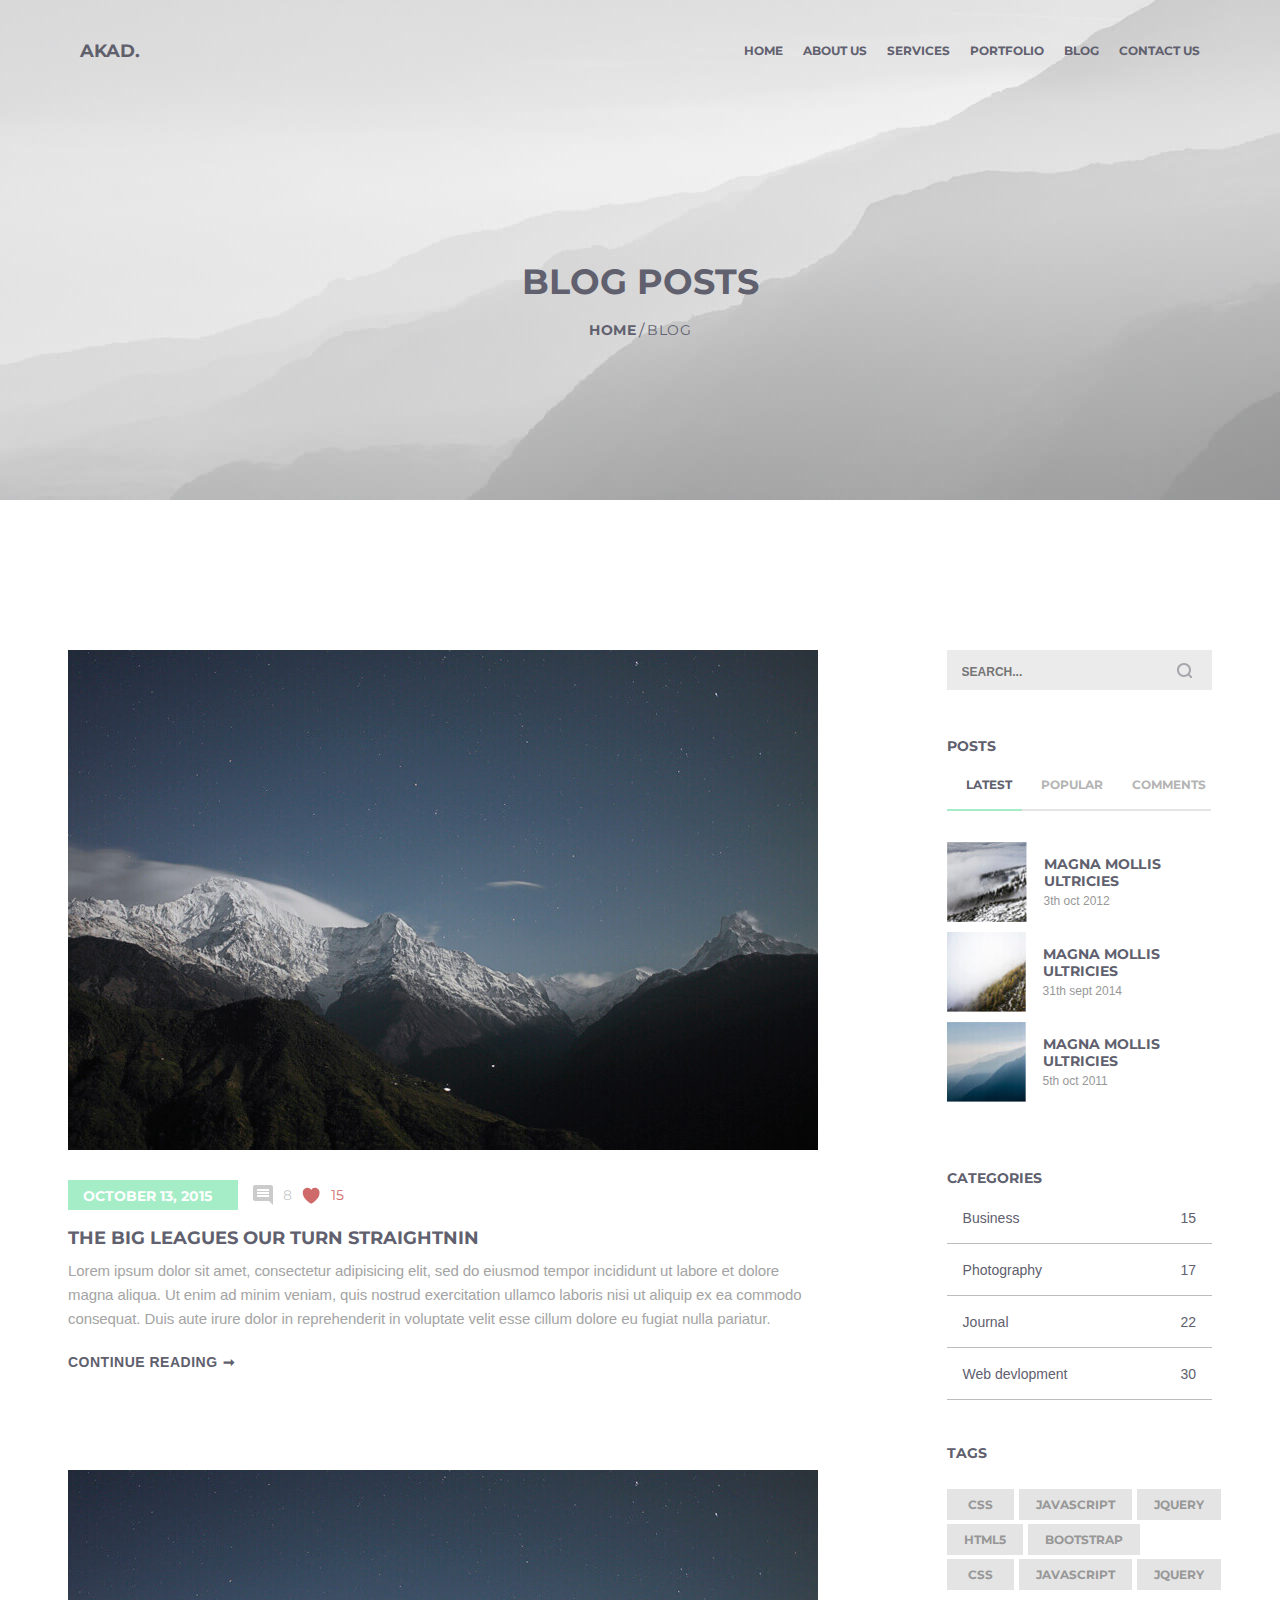
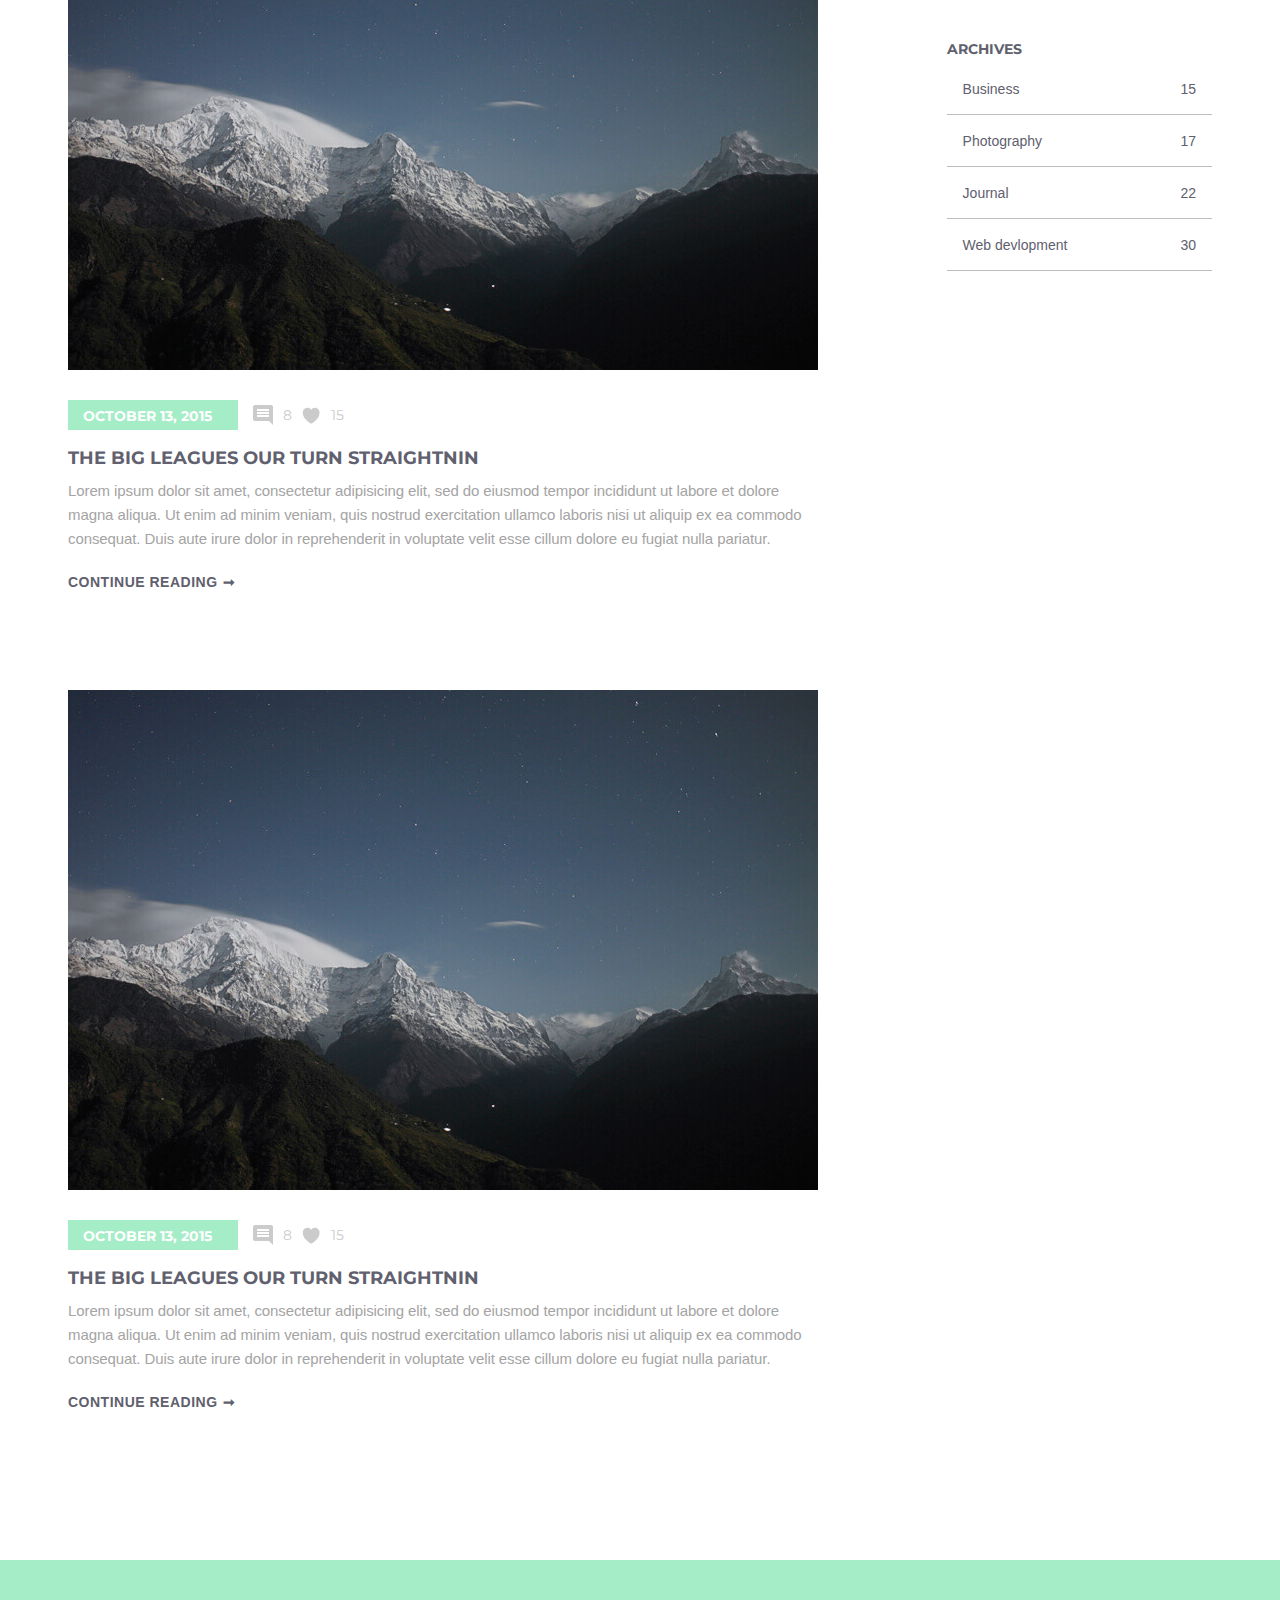
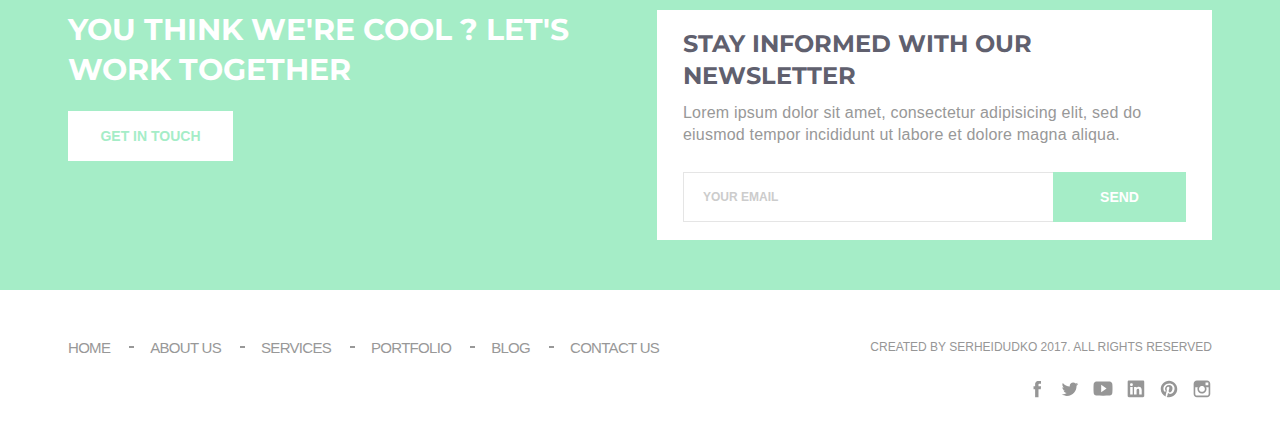
<file: public/pages/blog.html>
<!DOCTYPE html>
<html lang="en">
<head>
  <meta charset="UTF-8">
  <meta name="viewport" content="width=device-width, initial-scale=1.0">
  <meta http-equiv="X-UA-Compatible" content="ie=edge">
  <link rel="shortcut icon" href="../images/favicon.ico" type="image/x-icon">
  <link rel="stylesheet" href="../styles/styles.css" type="text/css">
  <title>Blog</title>
</head>
<body>
  <div class="introduction">
    <div class="main">
      <div class="inttroduction-wrapper">
        <div class="header">
          <span class="header__logo">
            <a href="../../index.html">Akad.</a>
          </span>
          <ul class="nav nav__menu">
            <li class="nav__list">
              <a href="../../index.html" class="nav__item">Home</a>
            </li>
            <li class="nav__list">
              <a href="./about.html" class="nav__item">About us</a>
            </li>
            <li class="nav__list">
              <a href="./services.html" class="nav__item">Services</a>
            </li>
            <li class="nav__list">
              <a href="./portfolio.html" class="nav__item">Portfolio</a>
            </li>
            <li class="nav__list nav__active">
              <a href="./blog.html" class="nav__item">Blog</a>
            </li>
            <li class="nav__list">
              <a href="./contact.html" class="nav__item">Contact us</a>
            </li>
          </ul>
          <div class="header__menu">
            <span class="header__row"></span>
            <span class="header__row"></span>
            <span class="header__row"></span>
          </div>
        </div>
        <h1 class="introduction__title">
          blog posts
        </h1>
        <div class="introduction__nav">
          <a href="../../index.html" class="introduction__third-title">home</a>
          <span class="introduction__splitter">/</span>
          <a href="#" class="introduction__third-title introduction__third-title_ligh">blog</a>
        </div>
      </div>
    </div>
  </div>
  <div class="content">
    <div class="main">
      <div class="content-wrapper">
        <div class="blog-wrapper">
          <div class="blog">
            <img src="../images/img/blog.jpg" alt="blog" class="blog__photo">
            <div class="blog-stats">
              <span class="blog-stats__data">October 13, 2015</span>
              <span class="blog-stats__coments">
                <a class="blog-stats__icon">
                  <svg height="20" viewBox="0 0 20 20" width="20" xmlns="http://www.w3.org/2000/svg"><title/><path d="M20 2c0-1.1-.9-2-2-2H2C.9 0 0 .9 0 2v12c0 1.1.9 2 2 2h14l4 4V2zm-4 10H4v-2h12v2zm0-3H4V7h12v2zm0-3H4V4h12v2z" fill-rule="evenodd"/></svg>
                </a>
                8
              </span>
              <span class="blog-stats__likes blog-stats__likes_active">
                <a class="blog-stats__icon">
                  <svg height="32" viewBox="0 0 32 32" width="32" xmlns="http://www.w3.org/2000/svg"><path d="M22.23 4.514c-2.548 0-4.85 1.334-5.92 3.414-1.07-2.08-3.4-3.414-5.948-3.414-3.98 0-9.32 3.21-6.888 11.963C6.25 25.034 16.31 30.065 16.31 30.063c0 .002 10.044-5.03 12.82-13.586 2.432-8.754-2.92-11.963-6.9-11.963z"/></svg>
                </a>
                15
              </span>
            </div>
            <h3 class="blog__title third-title">
              THE BIG LEAGUES OUR TURN STRAIGHTNIN
            </h3>
            <div class="blog__text text">
              Lorem ipsum dolor sit amet, consectetur adipisicing elit, sed do
              eiusmod tempor incididunt ut labore et dolore magna aliqua. Ut enim
              ad minim veniam, quis nostrud exercitation ullamco laboris nisi ut
              aliquip ex ea commodo consequat. Duis aute irure dolor in reprehenderit
              in voluptate velit esse cillum dolore eu fugiat nulla pariatur.
            </div>
            <a class="more">continue reading</a>
          </div>
          <div class="blog">
            <img src="../images/img/blog.jpg" alt="blog" class="blog__photo">
            <div class="blog-stats">
              <span class="blog-stats__data">October 13, 2015</span>
              <span class="blog-stats__coments">
                <a class="blog-stats__icon">
                  <svg height="20" viewBox="0 0 20 20" width="20" xmlns="http://www.w3.org/2000/svg"><title/><path d="M20 2c0-1.1-.9-2-2-2H2C.9 0 0 .9 0 2v12c0 1.1.9 2 2 2h14l4 4V2zm-4 10H4v-2h12v2zm0-3H4V7h12v2zm0-3H4V4h12v2z" fill-rule="evenodd"/></svg>
                </a>
                8
              </span>
              <span class="blog-stats__likes">
                <a class="blog-stats__icon">
                  <svg height="32" viewBox="0 0 32 32" width="32" xmlns="http://www.w3.org/2000/svg"><path d="M22.23 4.514c-2.548 0-4.85 1.334-5.92 3.414-1.07-2.08-3.4-3.414-5.948-3.414-3.98 0-9.32 3.21-6.888 11.963C6.25 25.034 16.31 30.065 16.31 30.063c0 .002 10.044-5.03 12.82-13.586 2.432-8.754-2.92-11.963-6.9-11.963z"/></svg>
                </a>
                15
              </span>
            </div>
            <h3 class="blog__title third-title">
              THE BIG LEAGUES OUR TURN STRAIGHTNIN
            </h3>
            <div class="blog__text text">
              Lorem ipsum dolor sit amet, consectetur adipisicing elit, sed do
              eiusmod tempor incididunt ut labore et dolore magna aliqua. Ut enim
              ad minim veniam, quis nostrud exercitation ullamco laboris nisi ut
              aliquip ex ea commodo consequat. Duis aute irure dolor in reprehenderit
              in voluptate velit esse cillum dolore eu fugiat nulla pariatur.
            </div>
            <a class="more">continue reading</a>
          </div>
          <div class="blog">
            <img src="../images/img/blog.jpg" alt="blog" class="blog__photo">
            <div class="blog-stats">
              <span class="blog-stats__data">October 13, 2015</span>
              <span class="blog-stats__coments">
                <a class="blog-stats__icon">
                  <svg height="20" viewBox="0 0 20 20" width="20" xmlns="http://www.w3.org/2000/svg"><title/><path d="M20 2c0-1.1-.9-2-2-2H2C.9 0 0 .9 0 2v12c0 1.1.9 2 2 2h14l4 4V2zm-4 10H4v-2h12v2zm0-3H4V7h12v2zm0-3H4V4h12v2z" fill-rule="evenodd"/></svg>
                </a>
                8
              </span>
              <span class="blog-stats__likes">
                <a class="blog-stats__icon">
                  <svg height="32" viewBox="0 0 32 32" width="32" xmlns="http://www.w3.org/2000/svg"><path d="M22.23 4.514c-2.548 0-4.85 1.334-5.92 3.414-1.07-2.08-3.4-3.414-5.948-3.414-3.98 0-9.32 3.21-6.888 11.963C6.25 25.034 16.31 30.065 16.31 30.063c0 .002 10.044-5.03 12.82-13.586 2.432-8.754-2.92-11.963-6.9-11.963z"/></svg>
                </a>
                15
              </span>
            </div>
            <h3 class="blog__title third-title">
              THE BIG LEAGUES OUR TURN STRAIGHTNIN
            </h3>
            <div class="blog__text text">
              Lorem ipsum dolor sit amet, consectetur adipisicing elit, sed do
              eiusmod tempor incididunt ut labore et dolore magna aliqua. Ut enim
              ad minim veniam, quis nostrud exercitation ullamco laboris nisi ut
              aliquip ex ea commodo consequat. Duis aute irure dolor in reprehenderit
              in voluptate velit esse cillum dolore eu fugiat nulla pariatur.
            </div>
            <a class="more">continue reading</a>
          </div>
        </div>
        <div class="aside">
          <form class="blog-form">
            <label for="search" class="blog-form__label">
              <input type="text" class="blog-form__input" id="search"
              placeholder="search...">
            </label>
          </form>
          <div class="blog__posts">
            <h4 class="blog__heading">
              posts
            </h4>
            <div class="blog-tabs">
              <input class="blog__input" id="tab1" type="radio" name="tabs" checked>
              <label class="blog__tab" for="tab1" title="Latest">Latest</label>
              <input class="blog__input" id="tab2" type="radio" name="tabs">
              <label class="blog__tab" for="tab2" title="Popular">Popular</label>
              <input class="blog__input" id="tab3" type="radio" name="tabs">
              <label class="blog__tab" for="tab3" title="Comments">Comments</label>
              <section class="blog-post" id="content-tab1">
                <div class="blog-posts__item">
                  <img src="../images/img/post-1.jpg" alt="post-1"
                  class="blog-posts__img">
                  <div class="blog-posts__description">
                    <h4 class="blog-posts__heading">
                      Magna mollis ultricies
                    </h4>
                    <span class="blog-posts__data">3th oct 2012</span>
                  </div>
                </div>
                <div class="blog-posts__item">
                  <img src="../images/img/post-2.jpg" alt="post-2"
                  class="blog-posts__img">
                  <div class="blog-posts__description">
                    <h4 class="blog-posts__heading">
                      Magna mollis ultricies
                    </h4>
                    <span class="blog-posts__data">31th sept 2014</span>
                  </div>
                </div>
                <div class="blog-posts__item">
                  <img src="../images/img/post-3.jpg" alt="post-3"
                  class="blog-posts__img">
                  <div class="blog-posts__description">
                    <h4 class="blog-posts__heading">
                      Magna mollis ultricies
                    </h4>
                    <span class="blog-posts__data">5th oct 2011</span>
                  </div>
                </div>
              </section>
              <section class="blog-post" id="content-tab2">
                <div class="blog-posts__item">
                  <img src="../images/img/post-4.jpg" alt="post-4"
                  class="blog-posts__img">
                  <div class="blog-posts__description">
                    <h4 class="blog-posts__heading">
                      Cool mountain nature
                    </h4>
                    <span class="blog-posts__data">22th june 2010</span>
                  </div>
                </div>
                <div class="blog-posts__item">
                  <img src="../images/img/post-5.jpg" alt="post-5"
                  class="blog-posts__img">
                  <div class="blog-posts__description">
                    <h4 class="blog-posts__heading">
                      Cool mountain nature
                    </h4>
                    <span class="blog-posts__data">1th jan 2017</span>
                  </div>
                </div>
                <div class="blog-posts__item">
                  <img src="../images/img/post-6.jpg" alt="post-6"
                  class="blog-posts__img">
                  <div class="blog-posts__description">
                    <h4 class="blog-posts__heading">
                      Cool mountain nature
                    </h4>
                    <span class="blog-posts__data">19th aug 1995</span>
                  </div>
                </div>
              </section>
              <section class="blog-post" id="content-tab3">
                <div class="blog-posts__item">
                  <img src="../images/img/post-7.jpg" alt="post-7"
                  class="blog-posts__img">
                  <div class="blog-posts__description">
                    <h4 class="blog-posts__heading">
                      Warm sea beaches
                    </h4>
                    <span class="blog-posts__data">6th apr 2015</span>
                  </div>
                </div>
                <div class="blog-posts__item">
                  <img src="../images/img/post-8.jpg" alt="post-8"
                  class="blog-posts__img">
                  <div class="blog-posts__description">
                    <h4 class="blog-posts__heading">
                      Warm sea beaches
                    </h4>
                    <span class="blog-posts__data">3th oct 2012</span>
                  </div>
                </div>
                <div class="blog-posts__item">
                  <img src="../images/img/post-9.jpg" alt="post-9"
                  class="blog-posts__img">
                  <div class="blog-posts__description">
                    <h4 class="blog-posts__heading">
                      Warm sea beaches
                    </h4>
                    <span class="blog-posts__data">25th dec 2015</span>
                  </div>
                </div>
              </section>
            </div>
          </div>
          <div class="blog__lists">
            <h4 class="blog__heading">
              categories
            </h4>
            <a class="blog-list">
              <span>Business</span><span>15</span>
            </a>
            <a class="blog-list">
              <span>Photography</span><span>17</span>
            </a>
            <a class="blog-list">
              <span>Journal</span><span>22</span>
            </a>
            <a class="blog-list">
              <span>Web devlopment</span><span>30</span>
            </a>
          </div>
          <div class="blog__tags">
            <h4 class="blog__heading">
              tags
            </h4>
            <div class="blog-tags">
              <div class="blog-tags__row">
                <a class="blog-tags__item">css</a>
                <a class="blog-tags__item">javascript</a>
                <a class="blog-tags__item">jquery</a>
              </div>
              <div class="blog-tags__row">
                <a class="blog-tags__item">html5</a>
                <a class="blog-tags__item">bootstrap</a>
              </div>
              <div class="blog-tags__row">
                <a class="blog-tags__item">css</a>
                <a class="blog-tags__item">javascript</a>
                <a class="blog-tags__item">jquery</a>
              </div>
            </div>
          </div>
          <div class="blog__lists">
            <h4 class="blog__heading">
              archives
            </h4>
            <a class="blog-list">
              <span>Business</span><span>15</span>
            </a>
            <a class="blog-list">
              <span>Photography</span><span>17</span>
            </a>
            <a class="blog-list">
              <span>Journal</span><span>22</span>
            </a>
            <a class="blog-list">
              <span>Web devlopment</span><span>30</span>
            </a>
          </div>
        </div>
      </div>
    </div>
  </div>
  <div class="reply">
    <div class="main">
      <div class="reply-wrapper">
        <div class="reply__heading">
          <h2 class="reply__title second-title">
            YOU THINK WE'RE COOL ? LET'S WORK TOGETHER
          </h2>
          <button class="reply__btn btn">get in touch</button>
        </div>
        <form class="reply-form">
          <h3 class="reply-form__title">
            STAY INFORMED WITH OUR NEWSLETTER
          </h3>
          <div class="reply-form__text text">
            Lorem ipsum dolor sit amet, consectetur adipisicing elit, sed do
            eiusmod tempor incididunt ut labore et dolore magna aliqua.
          </div>
          <div class="reply-form__email">
            <input class="reply-form__input" type="email" name="email"
            placeholder="your email">
            <input class="reply-form__btn btn" type="submit" value="Send">
          </div>
        </form>
      </div>
    </div>
  </div>
  <div class="footer">
    <div class="main">
      <div class="footer-wrapper">
        <ul class="footer__nav">
          <li class="footer__list">
            <a href="../../index.html" class="footer__item">Home</a>
          </li>
          <li class="footer__list">
            <a href="./about.html" class="footer__item">About us</a>
          </li>
          <li class="footer__list">
            <a href="./services.html" class="footer__item">Services</a>
          </li>
          <li class="footer__list">
            <a href="./portfolio.html" class="footer__item">Portfolio</a>
          </li>
          <li class="footer__list">
            <a href="./blog.html" class="footer__item">Blog</a>
          </li>
          <li class="footer__list">
            <a href="./contact.html" class="footer__item">Contact us</a>
          </li>
        </ul>
        <div class="footer__copyright">
          <div class="footer__text">
            Created by SerheiDudko 2017. All Rights Reserved
          </div>
          <div class="icons">
            <a class="icon">
              <svg height="56.693" viewBox="0 0 56.693 56.693" width="56.693" xmlns="http://www.w3.org/2000/svg"><path d="M40.43 21.74h-7.645v-5.015c0-1.883 1.248-2.322 2.127-2.322h5.395V6.125l-7.43-.03c-8.248 0-10.125 6.175-10.125 10.126v5.52h-4.77v8.53h4.77v24.136h10.033V30.27h6.77l.875-8.53z"/></svg>
            </a>
            <a class="icon">
              <svg height="56.693" viewBox="0 0 56.693 56.693" width="56.693" xmlns="http://www.w3.org/2000/svg"><path d="M52.837 15.065c-1.81.805-3.76 1.348-5.805 1.59 2.088-1.25 3.69-3.23 4.444-5.59-1.953 1.158-4.115 2-6.418 2.453-1.843-1.964-4.47-3.192-7.377-3.192-5.58 0-10.105 4.525-10.105 10.107 0 .79.09 1.562.262 2.303-8.4-.422-15.848-4.445-20.833-10.56-.87 1.492-1.368 3.228-1.368 5.082 0 3.506 1.784 6.6 4.496 8.412-1.656-.053-3.215-.508-4.578-1.265v.128c0 4.896 3.483 8.98 8.107 9.91-.847.23-1.74.354-2.662.354-.652 0-1.285-.063-1.902-.182 1.287 4.015 5.02 6.938 9.44 7.02-3.458 2.71-7.815 4.326-12.55 4.326-.816 0-1.62-.047-2.412-.14 4.474 2.868 9.786 4.54 15.493 4.54 18.59 0 28.756-15.4 28.756-28.756 0-.438-.01-.875-.028-1.31 1.974-1.42 3.688-3.202 5.042-5.23z"/></svg>
            </a>
            <a class="icon">
              <svg height="512" viewBox="0 0 512 512" width="512" xmlns="http://www.w3.org/2000/svg"><path d="M508.6 148.8c0-45-33.1-81.2-74-81.2C379.2 65 322.7 64 265 64h-18c-57.6 0-114.2 1-169.6 3.6C36.6 67.6 3.5 104 3.5 149 1 184.6-.1 220.2 0 255.8c-.1 35.6 1 71.2 3.4 106.9 0 45 33.1 81.5 73.9 81.5 58.2 2.7 117.9 3.9 178.6 3.8 60.8.2 120.3-1 178.6-3.8 40.9 0 74-36.5 74-81.5 2.4-35.7 3.5-71.3 3.4-107 .2-35.6-.9-71.2-3.3-106.9zM207 353.9V157.4l145 98.2-145 98.3z"/></svg>
            </a>
            <a class="icon">
              <svg height="56.693" viewBox="0 0 56.693 56.693" width="56.693" xmlns="http://www.w3.org/2000/svg"><path d="M30.07 27.1v-.076c-.015.026-.032.052-.05.077h.05z"/><path d="M49.265 4.667H7.145c-2.016 0-3.65 1.596-3.65 3.563v42.613c0 1.966 1.634 3.562 3.65 3.562h42.12c2.02 0 3.654-1.597 3.654-3.562V8.23c0-1.968-1.637-3.563-3.655-3.563zm-30.79 41.637H11.01v-22.46h7.465v22.46zm-3.732-25.527h-.05c-2.504 0-4.124-1.725-4.124-3.88 0-2.203 1.67-3.88 4.222-3.88 2.554 0 4.125 1.677 4.175 3.88 0 2.155-1.622 3.88-4.224 3.88zm30.65 25.527H37.93V34.286c0-3.018-1.08-5.078-3.782-5.078-2.062 0-3.29 1.39-3.83 2.73-.198.48-.246 1.15-.246 1.822v12.543h-7.465s.098-20.354 0-22.46h7.465v3.18c.992-1.53 2.766-3.71 6.73-3.71 4.91 0 8.593 3.212 8.593 10.11v12.88z"/></svg>
            </a>
            <a class="icon">
              <svg height="56.693" viewBox="0 0 56.693 56.693" width="56.693" xmlns="http://www.w3.org/2000/svg"><path d="M28.348 5.158c-13.6 0-24.625 11.023-24.625 24.625 0 10.082 6.063 18.744 14.74 22.553-.07-1.72-.013-3.783.428-5.654.474-2 3.17-13.418 3.17-13.418s-.788-1.572-.788-3.896c0-3.648 2.115-6.373 4.75-6.373 2.24 0 3.32 1.682 3.32 3.695 0 2.252-1.436 5.62-2.174 8.738-.616 2.613 1.31 4.744 3.887 4.744 4.665 0 7.808-5.992 7.808-13.092 0-5.397-3.635-9.437-10.246-9.437-7.47 0-12.123 5.57-12.123 11.792 0 2.146.633 3.658 1.624 4.83.455.537.52.754.354 1.37-.118.454-.39 1.546-.5 1.978-.165.625-.67.848-1.234.617-3.44-1.404-5.043-5.172-5.043-9.408 0-6.994 5.9-15.382 17.6-15.382 9.4 0 15.587 6.804 15.587 14.107 0 9.658-5.37 16.875-13.285 16.875-2.66 0-5.16-1.438-6.016-3.068 0 0-1.43 5.674-1.73 6.768-.523 1.9-1.546 3.797-2.48 5.275 2.215.654 4.554 1.01 6.98 1.01 13.597 0 24.622-11.023 24.622-24.623 0-13.603-11.027-24.626-24.624-24.626z"/></svg>
            </a>
            <a class="icon">
              <svg height="56.693" viewBox="0 0 56.693 56.693" width="56.693" xmlns="http://www.w3.org/2000/svg"><path d="M43.414 4.83H13c-5.283 0-9.58 4.298-9.58 9.58V44.827c0 5.283 4.297 9.58 9.58 9.58h30.415c5.283 0 9.58-4.297 9.58-9.58V14.41c0-5.283-4.298-9.58-9.58-9.58zm2.748 5.714l1.096-.004v8.403l-8.375.027-.03-8.402 7.31-.024zM21.132 24.53c1.587-2.197 4.163-3.638 7.075-3.638s5.488 1.44 7.074 3.638c1.034 1.434 1.653 3.188 1.653 5.088 0 4.81-3.918 8.725-8.727 8.725-4.812 0-8.726-3.914-8.726-8.725 0-1.9.618-3.654 1.65-5.088zm27.032 20.295c0 2.62-2.13 4.75-4.75 4.75H13c-2.62 0-4.75-2.13-4.75-4.75V24.53h7.4c-.64 1.572-1 3.29-1 5.088 0 7.473 6.08 13.557 13.557 13.557 7.475 0 13.555-6.084 13.555-13.557 0-1.8-.36-3.516-1-5.088h7.402v20.295z"/></svg>
            </a>
          </div>
        </div>
      </div>
    </div>
  </div>
  <script type="text/javascript" src="../js/jquery-3.2.1.min.js"></script>
  <script type="text/javascript" src="../js/script.js"></script>
</body>
</html>
</file>
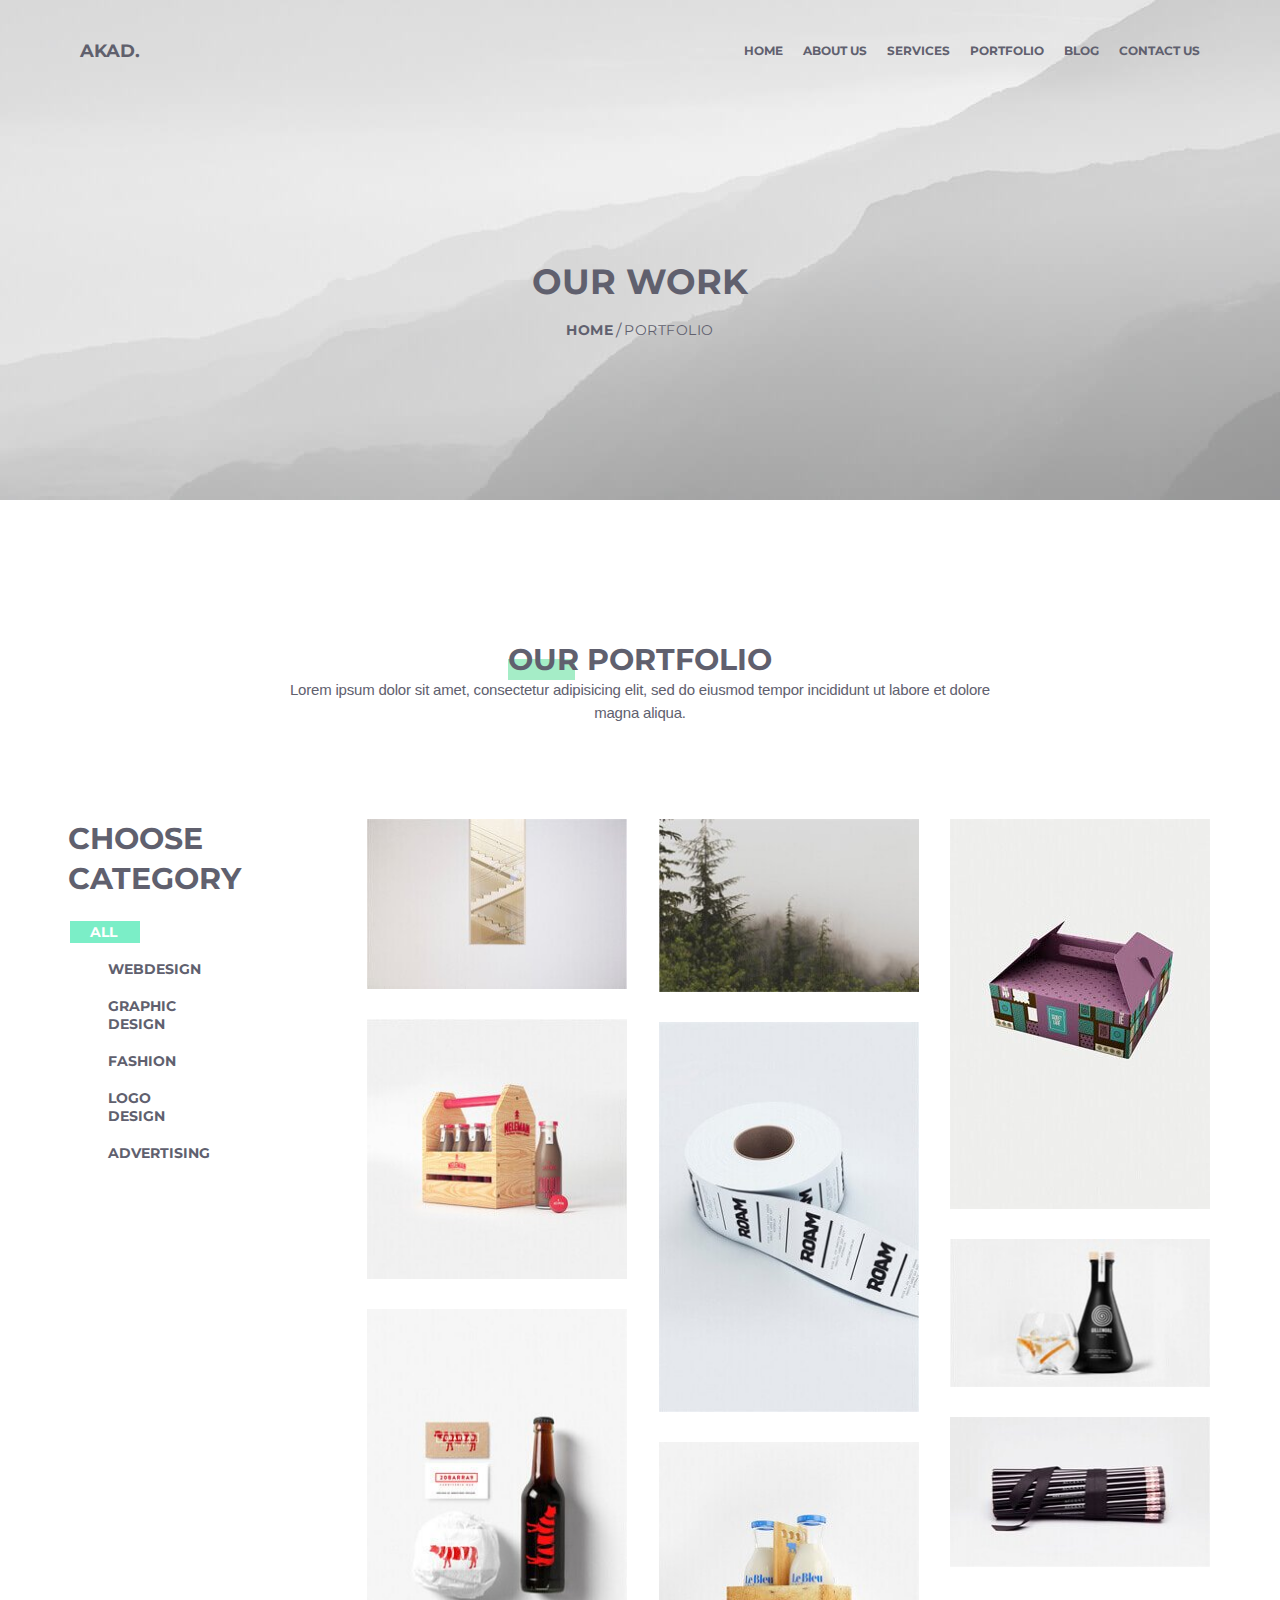
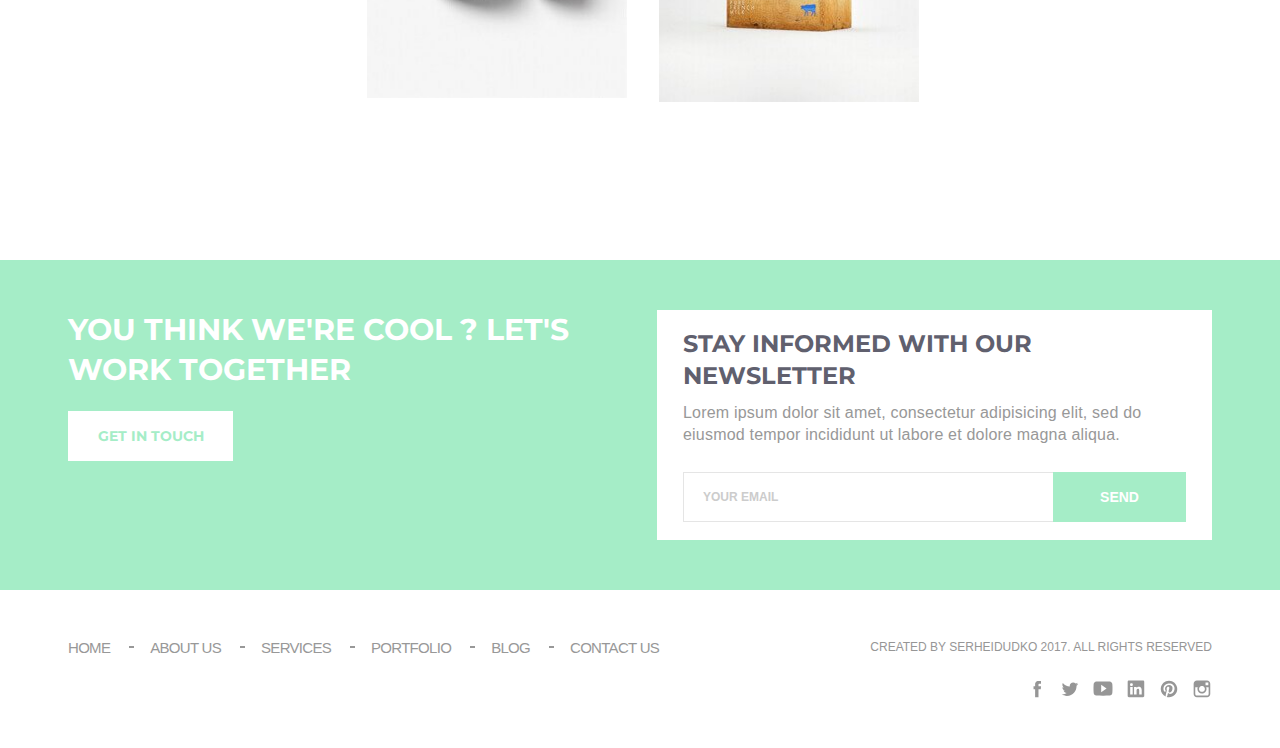
<file: public/pages/portfolio.html>
<!DOCTYPE html>
<html lang="en">
<head>
  <meta charset="UTF-8">
  <meta name="viewport" content="width=device-width, initial-scale=1.0">
  <meta http-equiv="X-UA-Compatible" content="ie=edge">
  <link rel="shortcut icon" href="../images/favicon.ico" type="image/x-icon">
  <link rel="stylesheet" href="../styles/styles.css" type="text/css">
  <title>Portfolio</title>
</head>
<body>
  <div class="introduction">
    <div class="main">
      <div class="introduction-wrapper">
        <div class="header">
          <span class="header__logo">
            <a href="../../index.html">Akad.</a>
          </span>
          <ul class="nav nav__menu">
            <li class="nav__list">
              <a href="../../index.html" class="nav__item">Home</a>
            </li>
            <li class="nav__list">
              <a href="./about.html" class="nav__item">About us</a>
            </li>
            <li class="nav__list">
              <a href="./services.html" class="nav__item">Services</a>
            </li>
            <li class="nav__list nav__active">
              <a href="./portfolio.html" class="nav__item">Portfolio</a>
            </li>
            <li class="nav__list">
              <a href="./blog.html" class="nav__item">Blog</a>
            </li>
            <li class="nav__list">
              <a href="./contact.html" class="nav__item">Contact us</a>
            </li>
          </ul>
          <div class="header__menu">
            <span class="header__row"></span>
            <span class="header__row"></span>
            <span class="header__row"></span>
          </div>
        </div>
        <h1 class="introduction__title">
          our work
        </h1>
        <div class="introduction__nav">
          <a href="../../index.html" class="introduction__third-title">home</a>
          <span class="introduction__splitter">/</span>
          <a href="#" class="introduction__third-title introduction__third-title_ligh">portfolio</a>
        </div>
      </div>
    </div>
  </div>
  <div class="portfolio">
    <div class="main">
      <div class="portfolio-wrapper">
        <h2 class="portfolio__title second-title">
          our portfolio
        </h2>
        <div class="caption text">
          Lorem ipsum dolor sit amet, consectetur adipisicing elit, sed do eiusmod
          tempor incididunt ut labore et dolore magna aliqua.
        </div>
        <div class="portfolio-choose">
          <h2 class="portfolio-choose__title">
            choose category
          </h2>
          <input id="tab-1" type="radio" name="tabs" checked>
          <label style="width: 70px" class="portfolio-choose__tab"
          for="tab-1" title="All">All</label>
          <input id="tab-2" type="radio" name="tabs">
          <label style="width: 130px" class="portfolio-choose__tab"
          for="tab-2" title="webdesign">webdesign</label>
          <input id="tab-3" type="radio" name="tabs">
          <label style="width: 165px" class="portfolio-choose__tab"
          for="tab-3" title="graphic-design">graphic design</label>
          <input id="tab-4" type="radio" name="tabs">
          <label style="width: 105px" class="portfolio-choose__tab"
          for="tab-4" title="fashion">fashion</label>
          <input id="tab-5" type="radio" name="tabs">
          <label style="width: 139px" class="portfolio-choose__tab"
          for="tab-5" title="logo-design">logo design</label>
          <input id="tab-6" type="radio" name="tabs">
          <label style="width: 138px" class="portfolio-choose__tab"
          for="tab-6" title="CSS3">advertising</label>
          <div class="portfolio-choose__photos">
            <section class="portfolio-choose__section" id="content-tab-1">
              <a class="portfolio-choose__link">
                <img src="../images/img/portfolio-1.jpg" alt="portfolio-1"
                class="portfolio-choose__img">
              </a>
              <a class="portfolio-choose__link">
                <img src="../images/img/portfolio-2.jpg" alt="portfolio-2"
                class="portfolio-choose__img">
              </a>
              <a class="portfolio-choose__link">
                <img src="../images/img/portfolio-3.jpg" alt="portfolio-3"
                class="portfolio-choose__img">
              </a>
              <a class="portfolio-choose__link">
                <img src="../images/img/portfolio-4.jpg" alt="portfolio-4"
                class="portfolio-choose__img">
              </a>
              <a class="portfolio-choose__link">
                <img src="../images/img/portfolio-5.jpg" alt="portfolio-5"
                class="portfolio-choose__img">
              </a>
              <a class="portfolio-choose__link">
                <img src="../images/img/portfolio-6.jpg" alt="portfolio-6"
                class="portfolio-choose__img">
              </a>
              <a class="portfolio-choose__link">
                <img src="../images/img/portfolio-7.jpg" alt="portfolio-7"
                class="portfolio-choose__img">
              </a>
              <a class="portfolio-choose__link">
                <img src="../images/img/portfolio-8.jpg" alt="portfolio-8"
                class="portfolio-choose__img">
              </a>
              <a class="portfolio-choose__link">
                <img src="../images/img/portfolio-9.jpg" alt="portfolio-9"
                class="portfolio-choose__img">
              </a>
            </section>
            <section class="portfolio-choose__section" id="content-tab-2">
              <a class="portfolio-choose__link">
                <img src="../images/img/webdisign-1.jpg" alt="webdisign-1"
                class="portfolio-choose__img">
              </a>
              <a class="portfolio-choose__link">
                <img src="../images/img/webdisign-2.jpg" alt="webdisign-2"
                class="portfolio-choose__img">
              </a>
              <a class="portfolio-choose__link">
                <img src="../images/img/webdisign-3.jpg" alt="webdisign-3"
                class="portfolio-choose__img">
              </a>
              <a class="portfolio-choose__link">
                <img src="../images/img/webdisign-4.jpg" alt="webdisign-4"
                class="portfolio-choose__img">
              </a>
              <a class="portfolio-choose__link">
                <img src="../images/img/webdisign-5.jpg" alt="webdisign-5"
                class="portfolio-choose__img">
              </a>
              <a class="portfolio-choose__link">
                <img src="../images/img/webdisign-6.jpg" alt="webdisign-6"
                class="portfolio-choose__img">
              </a>
              <a class="portfolio-choose__link">
                <img src="../images/img/webdisign-7.jpg" alt="webdisign-7"
                class="portfolio-choose__img">
              </a>
              <a class="portfolio-choose__link">
                <img src="../images/img/webdisign-8.jpg" alt="webdisign-8"
                class="portfolio-choose__img">
              </a>
              <a class="portfolio-choose__link">
                <img src="../images/img/webdisign-9.jpg" alt="webdisign-9"
                class="portfolio-choose__img">
              </a>
            </section>
            <section class="portfolio-choose__section" id="content-tab-3">
              <a class="portfolio-choose__link">
                <img src="../images/img/graphic-1.jpg" alt="graphic-1"
                class="portfolio-choose__img">
              </a>
              <a class="portfolio-choose__link">
                <img src="../images/img/graphic-2.jpg" alt="graphic-2"
                class="portfolio-choose__img">
              </a>
              <a class="portfolio-choose__link">
                <img src="../images/img/graphic-3.jpg" alt="graphic-3"
                class="portfolio-choose__img">
              </a>
              <a class="portfolio-choose__link">
                <img src="../images/img/graphic-4.jpg" alt="graphic-4"
                class="portfolio-choose__img">
              </a>
              <a class="portfolio-choose__link">
                <img src="../images/img/graphic-5.jpg" alt="graphic-5"
                class="portfolio-choose__img">
              </a>
              <a class="portfolio-choose__link">
                <img src="../images/img/graphic-6.jpg" alt="graphic-6"
                class="portfolio-choose__img">
              </a>
              <a class="portfolio-choose__link">
                <img src="../images/img/graphic-7.jpg" alt="graphic-7"
                class="portfolio-choose__img">
              </a>
              <a class="portfolio-choose__link">
                <img src="../images/img/graphic-8.jpg" alt="graphic-8"
                class="portfolio-choose__img">
              </a>
              <a class="portfolio-choose__link">
                <img src="../images/img/graphic-9.jpg" alt="graphic-9"
                class="portfolio-choose__img">
              </a>
            </section>
            <section class="portfolio-choose__section" id="content-tab-4">
              <a class="portfolio-choose__link">
                <img src="../images/img/fashion-1.jpg" alt="fashion-1"
                class="portfolio-choose__img">
              </a>
              <a class="portfolio-choose__link">
                <img src="../images/img/fashion-2.jpg" alt="fashion-2"
                class="portfolio-choose__img">
              </a>
              <a class="portfolio-choose__link">
                <img src="../images/img/fashion-3.jpg" alt="fashion-3"
                class="portfolio-choose__img">
              </a>
              <a class="portfolio-choose__link">
                <img src="../images/img/fashion-4.jpg" alt="fashion-4"
                class="portfolio-choose__img">
              </a>
              <a class="portfolio-choose__link">
                <img src="../images/img/fashion-5.jpg" alt="fashion-5"
                class="portfolio-choose__img">
              </a>
              <a class="portfolio-choose__link">
                <img src="../images/img/fashion-6.jpg" alt="fashion-6"
                class="portfolio-choose__img">
              </a>
              <a class="portfolio-choose__link">
                <img src="../images/img/fashion-7.jpg" alt="fashion-7"
                class="portfolio-choose__img">
              </a>
              <a class="portfolio-choose__link">
                <img src="../images/img/fashion-8.jpg" alt="fashion-8"
                class="portfolio-choose__img">
              </a>
              <a class="portfolio-choose__link">
                <img src="../images/img/fashion-9.jpg" alt="fashion-9"
                class="portfolio-choose__img">
              </a>
            </section>
            <section class="portfolio-choose__section" id="content-tab-5">
              <a class="portfolio-choose__link">
                <img src="../images/img/logo-2.jpg" alt="logo-1"
                class="portfolio-choose__img">
              </a>
              <a class="portfolio-choose__link">
                <img src="../images/img/logo-1.jpg" alt="logo-2"
                class="portfolio-choose__img">
              </a>
              <a class="portfolio-choose__link">
                <img src="../images/img/logo-3.jpg" alt="logo-3"
                class="portfolio-choose__img">
              </a>
              <a class="portfolio-choose__link">
                <img src="../images/img/logo-4.jpg" alt="logo-4"
                class="portfolio-choose__img">
              </a>
              <a class="portfolio-choose__link">
                <img src="../images/img/logo-5.jpg" alt="logo-5"
                class="portfolio-choose__img">
              </a>
              <a class="portfolio-choose__link">
                <img src="../images/img/logo-6.jpg" alt="logo-6"
                class="portfolio-choose__img">
              </a>
              <a class="portfolio-choose__link">
                <img src="../images/img/logo-7.jpg" alt="logo-7"
                class="portfolio-choose__img">
              </a>
              <a class="portfolio-choose__link">
                <img src="../images/img/logo-9.jpg" alt="logo-8"
                class="portfolio-choose__img">
              </a>
              <a class="portfolio-choose__link">
                <img src="../images/img/logo-8.jpg" alt="logo-9"
                class="portfolio-choose__img">
              </a>
            </section>
            <section class="portfolio-choose__section" id="content-tab-6">
              <a class="portfolio-choose__link">
                <img src="../images/img/advertising-1.jpg" alt="advertising-1"
                class="portfolio-choose__img">
              </a>
              <a class="portfolio-choose__link">
                <img src="../images/img/advertising-2.jpg" alt="advertising-2"
                class="portfolio-choose__img">
              </a>
              <a class="portfolio-choose__link">
                <img src="../images/img/advertising-3.jpg" alt="advertising-3"
                class="portfolio-choose__img">
              </a>
              <a class="portfolio-choose__link">
                <img src="../images/img/advertising-4.jpg" alt="advertising-4"
                class="portfolio-choose__img">
              </a>
              <a class="portfolio-choose__link">
                <img src="../images/img/advertising-5.jpg" alt="advertising-5"
                class="portfolio-choose__img">
              </a>
              <a class="portfolio-choose__link">
                <img src="../images/img/advertising-6.jpg" alt="advertising-6"
                class="portfolio-choose__img">
              </a>
              <a class="portfolio-choose__link">
                <img src="../images/img/advertising-7.jpg" alt="advertising-7"
                class="portfolio-choose__img">
              </a>
              <a class="portfolio-choose__link">
                <img src="../images/img/advertising-8.jpg" alt="advertising-8"
                class="portfolio-choose__img">
              </a>
              <a class="portfolio-choose__link">
                <img src="../images/img/advertising-9.jpg" alt="advertising-9"
                class="portfolio-choose__img">
              </a>
            </section>
          </div>
        </div>
      </div>
    </div>
  </div>
  <div class="reply">
    <div class="main">
      <div class="reply-wrapper">
        <div class="reply__heading">
          <h2 class="reply__title second-title">
            YOU THINK WE'RE COOL ? LET'S WORK TOGETHER
          </h2>
          <a class="reply__btn btn">get in touch</a>
        </div>
        <form class="reply-form">
          <h3 class="reply-form__title">
            STAY INFORMED WITH OUR NEWSLETTER
          </h3>
          <div class="reply-form__text text">
            Lorem ipsum dolor sit amet, consectetur adipisicing elit, sed do
            eiusmod tempor incididunt ut labore et dolore magna aliqua.
          </div>
          <div class="reply-form__email">
            <input class="reply-form__input" type="email" name="email"
            placeholder="your email">
            <input class="reply-form__btn btn" type="submit" value="Send">
          </div>
        </form>
      </div>
    </div>
  </div>
  <div class="footer">
    <div class="main">
      <div class="footer-wrapper">
        <ul class="footer__nav">
          <li class="footer__list">
            <a href="../../index.html" class="footer__item">Home</a>
          </li>
          <li class="footer__list">
            <a href="./about.html" class="footer__item">About us</a>
          </li>
          <li class="footer__list">
            <a href="./services.html" class="footer__item">Services</a>
          </li>
          <li class="footer__list">
            <a href="./portfolio.html" class="footer__item">Portfolio</a>
          </li>
          <li class="footer__list">
            <a href="./blog.html" class="footer__item">Blog</a>
          </li>
          <li class="footer__list">
            <a href="./contact.html" class="footer__item">Contact us</a>
          </li>
        </ul>
        <div class="footer__copyright">
          <div class="footer__text">
            Created by SerheiDudko 2017. All Rights Reserved
          </div>
          <div class="icons">
            <a class="icon">
              <svg height="56.693" viewBox="0 0 56.693 56.693" width="56.693" xmlns="http://www.w3.org/2000/svg"><path d="M40.43 21.74h-7.645v-5.015c0-1.883 1.248-2.322 2.127-2.322h5.395V6.125l-7.43-.03c-8.248 0-10.125 6.175-10.125 10.126v5.52h-4.77v8.53h4.77v24.136h10.033V30.27h6.77l.875-8.53z"/></svg>
            </a>
            <a class="icon">
              <svg height="56.693" viewBox="0 0 56.693 56.693" width="56.693" xmlns="http://www.w3.org/2000/svg"><path d="M52.837 15.065c-1.81.805-3.76 1.348-5.805 1.59 2.088-1.25 3.69-3.23 4.444-5.59-1.953 1.158-4.115 2-6.418 2.453-1.843-1.964-4.47-3.192-7.377-3.192-5.58 0-10.105 4.525-10.105 10.107 0 .79.09 1.562.262 2.303-8.4-.422-15.848-4.445-20.833-10.56-.87 1.492-1.368 3.228-1.368 5.082 0 3.506 1.784 6.6 4.496 8.412-1.656-.053-3.215-.508-4.578-1.265v.128c0 4.896 3.483 8.98 8.107 9.91-.847.23-1.74.354-2.662.354-.652 0-1.285-.063-1.902-.182 1.287 4.015 5.02 6.938 9.44 7.02-3.458 2.71-7.815 4.326-12.55 4.326-.816 0-1.62-.047-2.412-.14 4.474 2.868 9.786 4.54 15.493 4.54 18.59 0 28.756-15.4 28.756-28.756 0-.438-.01-.875-.028-1.31 1.974-1.42 3.688-3.202 5.042-5.23z"/></svg>
            </a>
            <a class="icon">
              <svg height="512" viewBox="0 0 512 512" width="512" xmlns="http://www.w3.org/2000/svg"><path d="M508.6 148.8c0-45-33.1-81.2-74-81.2C379.2 65 322.7 64 265 64h-18c-57.6 0-114.2 1-169.6 3.6C36.6 67.6 3.5 104 3.5 149 1 184.6-.1 220.2 0 255.8c-.1 35.6 1 71.2 3.4 106.9 0 45 33.1 81.5 73.9 81.5 58.2 2.7 117.9 3.9 178.6 3.8 60.8.2 120.3-1 178.6-3.8 40.9 0 74-36.5 74-81.5 2.4-35.7 3.5-71.3 3.4-107 .2-35.6-.9-71.2-3.3-106.9zM207 353.9V157.4l145 98.2-145 98.3z"/></svg>
            </a>
            <a class="icon">
              <svg height="56.693" viewBox="0 0 56.693 56.693" width="56.693" xmlns="http://www.w3.org/2000/svg"><path d="M30.07 27.1v-.076c-.015.026-.032.052-.05.077h.05z"/><path d="M49.265 4.667H7.145c-2.016 0-3.65 1.596-3.65 3.563v42.613c0 1.966 1.634 3.562 3.65 3.562h42.12c2.02 0 3.654-1.597 3.654-3.562V8.23c0-1.968-1.637-3.563-3.655-3.563zm-30.79 41.637H11.01v-22.46h7.465v22.46zm-3.732-25.527h-.05c-2.504 0-4.124-1.725-4.124-3.88 0-2.203 1.67-3.88 4.222-3.88 2.554 0 4.125 1.677 4.175 3.88 0 2.155-1.622 3.88-4.224 3.88zm30.65 25.527H37.93V34.286c0-3.018-1.08-5.078-3.782-5.078-2.062 0-3.29 1.39-3.83 2.73-.198.48-.246 1.15-.246 1.822v12.543h-7.465s.098-20.354 0-22.46h7.465v3.18c.992-1.53 2.766-3.71 6.73-3.71 4.91 0 8.593 3.212 8.593 10.11v12.88z"/></svg>
            </a>
            <a class="icon">
              <svg height="56.693" viewBox="0 0 56.693 56.693" width="56.693" xmlns="http://www.w3.org/2000/svg"><path d="M28.348 5.158c-13.6 0-24.625 11.023-24.625 24.625 0 10.082 6.063 18.744 14.74 22.553-.07-1.72-.013-3.783.428-5.654.474-2 3.17-13.418 3.17-13.418s-.788-1.572-.788-3.896c0-3.648 2.115-6.373 4.75-6.373 2.24 0 3.32 1.682 3.32 3.695 0 2.252-1.436 5.62-2.174 8.738-.616 2.613 1.31 4.744 3.887 4.744 4.665 0 7.808-5.992 7.808-13.092 0-5.397-3.635-9.437-10.246-9.437-7.47 0-12.123 5.57-12.123 11.792 0 2.146.633 3.658 1.624 4.83.455.537.52.754.354 1.37-.118.454-.39 1.546-.5 1.978-.165.625-.67.848-1.234.617-3.44-1.404-5.043-5.172-5.043-9.408 0-6.994 5.9-15.382 17.6-15.382 9.4 0 15.587 6.804 15.587 14.107 0 9.658-5.37 16.875-13.285 16.875-2.66 0-5.16-1.438-6.016-3.068 0 0-1.43 5.674-1.73 6.768-.523 1.9-1.546 3.797-2.48 5.275 2.215.654 4.554 1.01 6.98 1.01 13.597 0 24.622-11.023 24.622-24.623 0-13.603-11.027-24.626-24.624-24.626z"/></svg>
            </a>
            <a class="icon">
              <svg height="56.693" viewBox="0 0 56.693 56.693" width="56.693" xmlns="http://www.w3.org/2000/svg"><path d="M43.414 4.83H13c-5.283 0-9.58 4.298-9.58 9.58V44.827c0 5.283 4.297 9.58 9.58 9.58h30.415c5.283 0 9.58-4.297 9.58-9.58V14.41c0-5.283-4.298-9.58-9.58-9.58zm2.748 5.714l1.096-.004v8.403l-8.375.027-.03-8.402 7.31-.024zM21.132 24.53c1.587-2.197 4.163-3.638 7.075-3.638s5.488 1.44 7.074 3.638c1.034 1.434 1.653 3.188 1.653 5.088 0 4.81-3.918 8.725-8.727 8.725-4.812 0-8.726-3.914-8.726-8.725 0-1.9.618-3.654 1.65-5.088zm27.032 20.295c0 2.62-2.13 4.75-4.75 4.75H13c-2.62 0-4.75-2.13-4.75-4.75V24.53h7.4c-.64 1.572-1 3.29-1 5.088 0 7.473 6.08 13.557 13.557 13.557 7.475 0 13.555-6.084 13.555-13.557 0-1.8-.36-3.516-1-5.088h7.402v20.295z"/></svg>
            </a>
          </div>
        </div>
      </div>
    </div>
  </div>
  <script type="text/javascript" src="../js/jquery-3.2.1.min.js"></script>
  <script type="text/javascript" src="../js/script.js"></script>
</body>
</html>
</file>
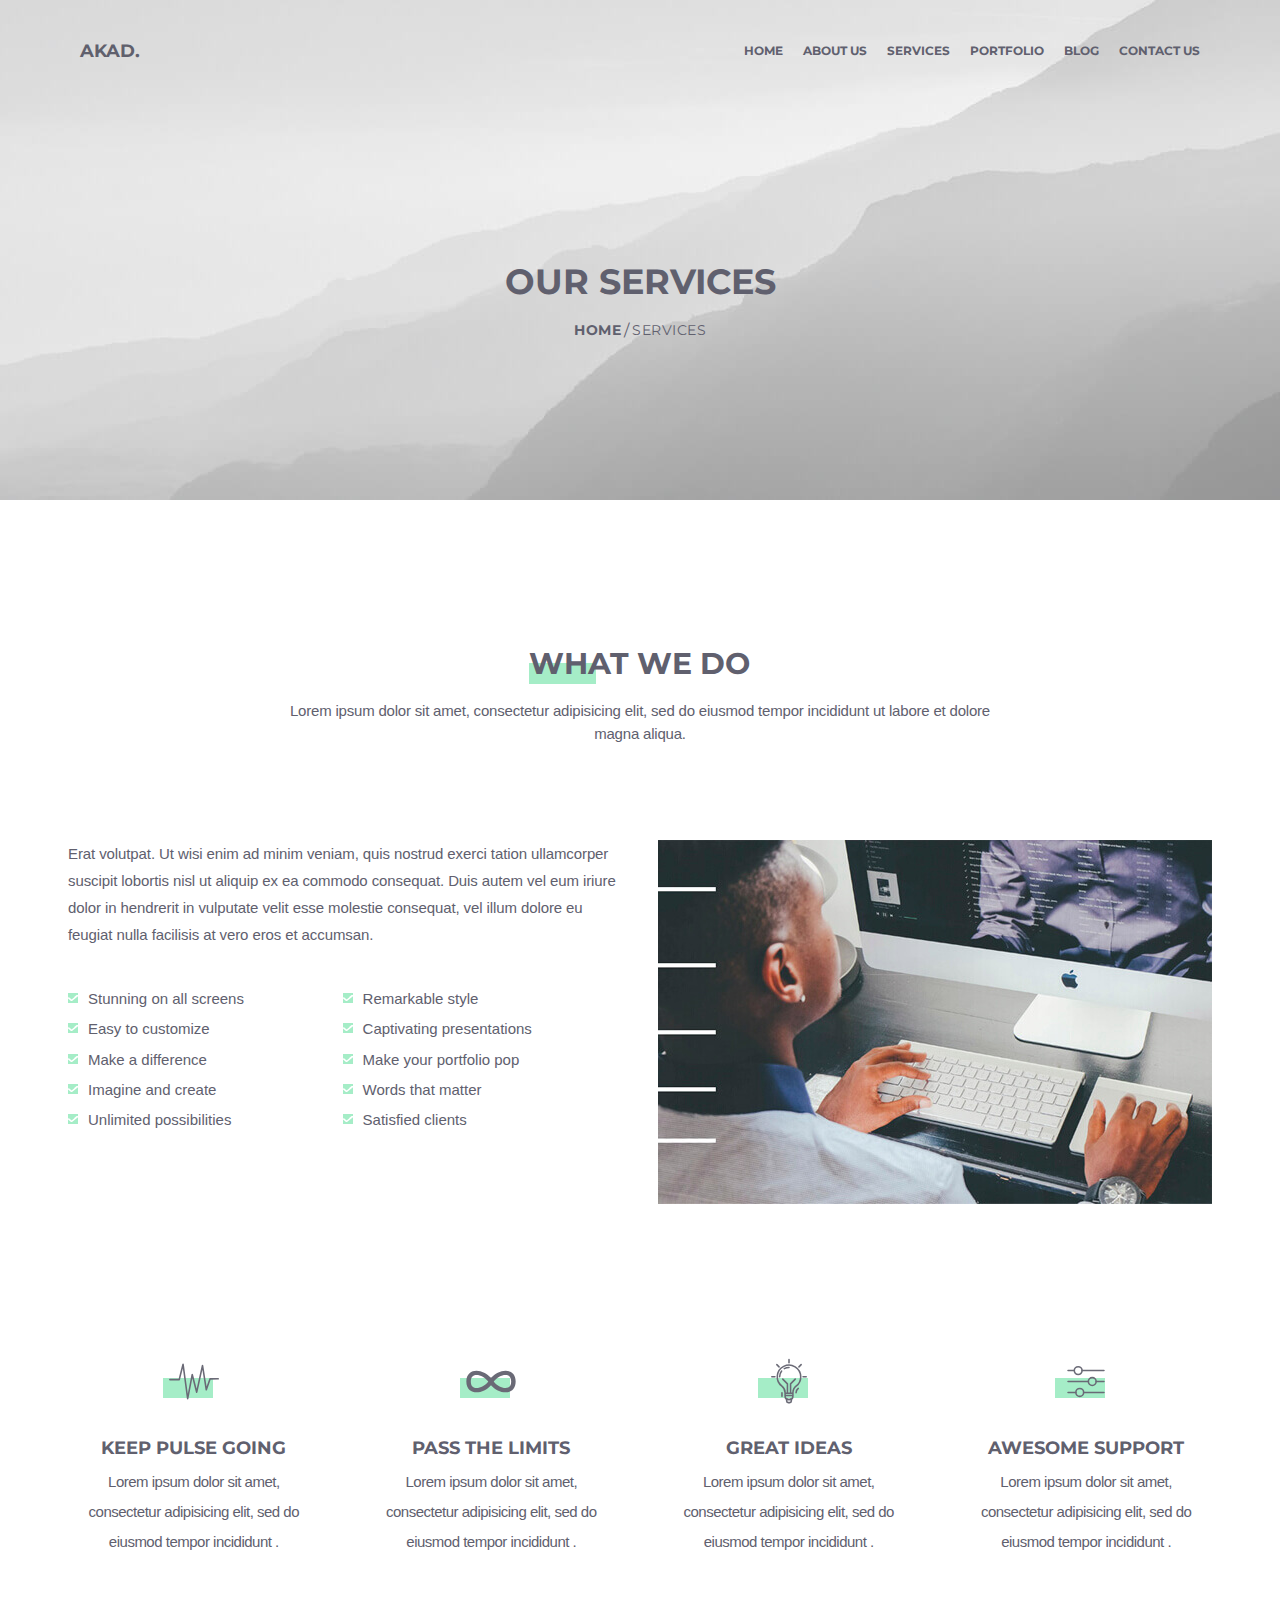
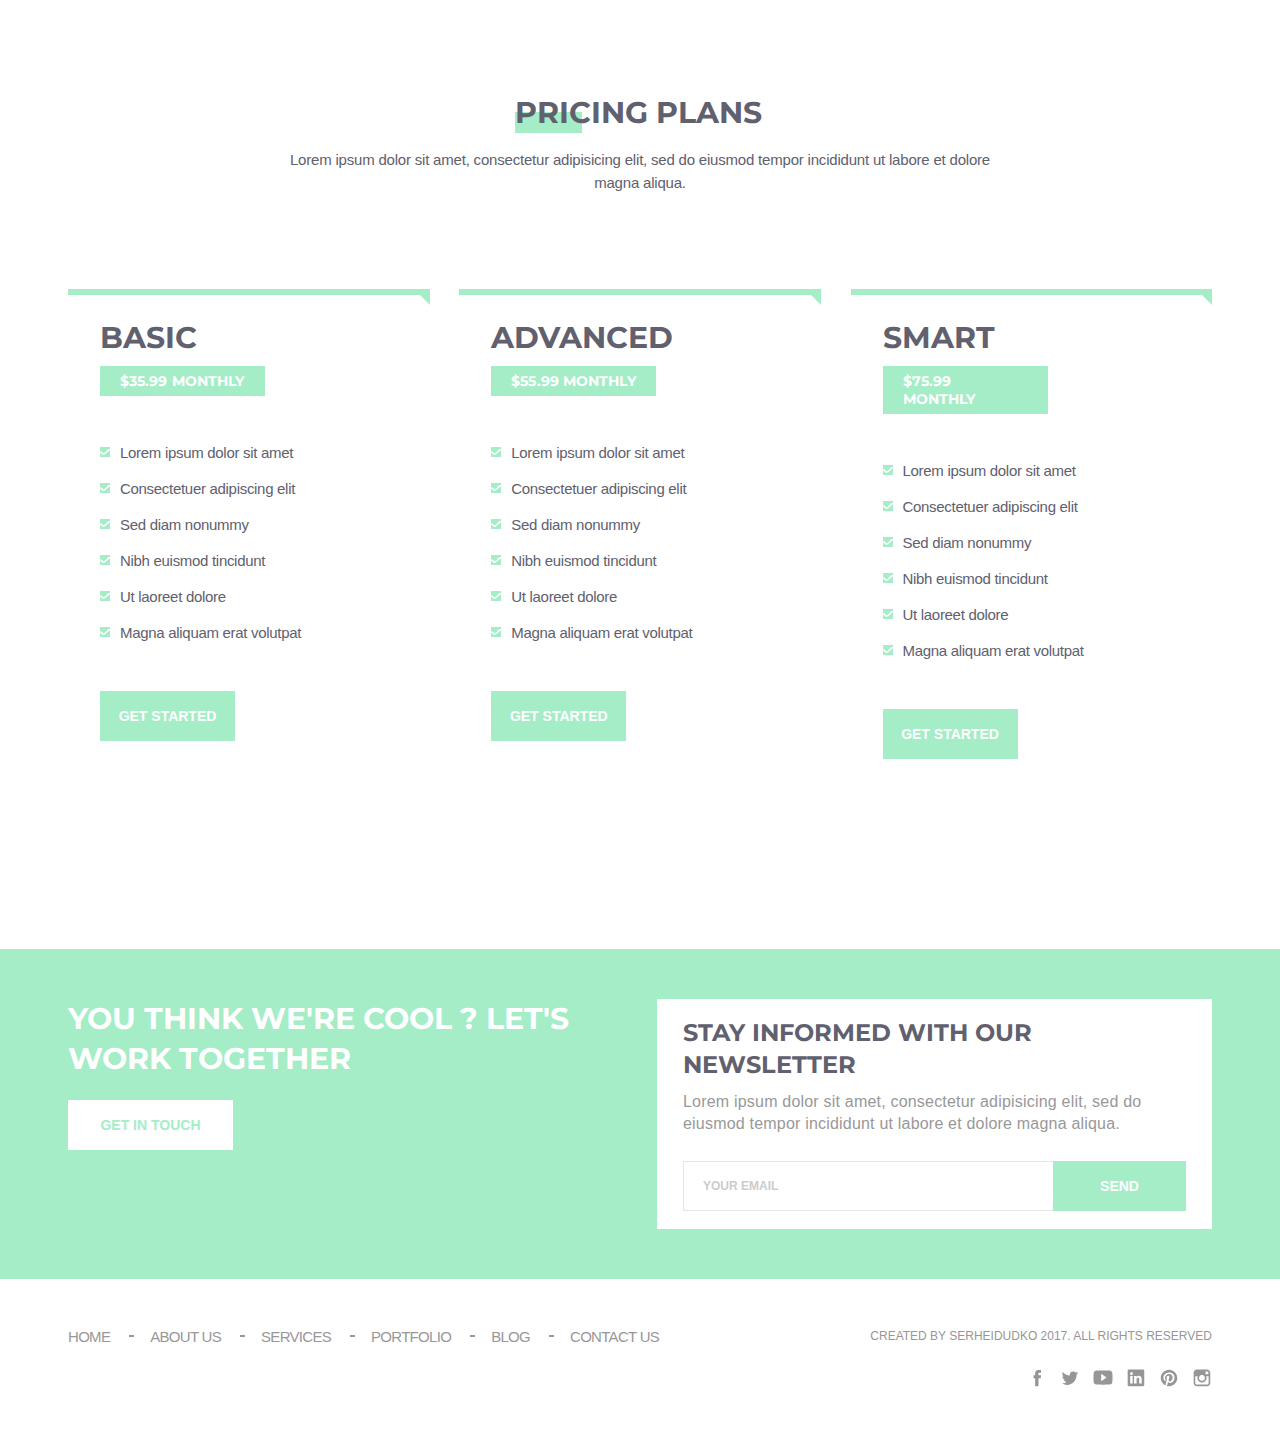
<file: public/pages/services.html>
<!DOCTYPE html>
<html lang="en">
<head>
  <meta charset="UTF-8">
  <meta name="viewport" content="width=device-width, initial-scale=1.0">
  <meta http-equiv="X-UA-Compatible" content="ie=edge">
  <link rel="shortcut icon" href="../images/favicon.ico" type="image/x-icon">
  <link rel="stylesheet" href="../styles/styles.css" type="text/css">
  <title>Services</title>
</head>
<body>
  <div class="introduction">
    <div class="main">
      <div class="introduction-wrapper">
        <div class="header">
          <span class="header__logo">
            <a href="../../index.html">Akad.</a>
          </span>
          <ul class="nav nav__menu">
            <li class="nav__list">
              <a href="../../index.html" class="nav__item">Home</a>
            </li>
            <li class="nav__list">
              <a href="./about.html" class="nav__item">About us</a>
            </li>
            <li class="nav__list nav__active">
              <a href="./services.html" class="nav__item">Services</a>
            </li>
            <li class="nav__list">
              <a href="./portfolio.html" class="nav__item">Portfolio</a>
            </li>
            <li class="nav__list">
              <a href="./blog.html" class="nav__item">Blog</a>
            </li>
            <li class="nav__list">
              <a href="./contact.html" class="nav__item">Contact us</a>
            </li>
          </ul>
          <div class="header__menu">
            <span class="header__row"></span>
            <span class="header__row"></span>
            <span class="header__row"></span>
          </div>
        </div>
        <h1 class="introduction__title">
          our services
        </h1>
        <div class="introduction__nav">
          <a href="../../index.html" class="introduction__third-title">home</a>
          <span class="introduction__splitter">/</span>
          <a href="#" class="introduction__third-title introduction__third-title_ligh">services</a>
        </div>
      </div>
    </div>
  </div>
  <div class="capabilities">
    <div class="main">
      <div class="capabilities-wrapper">
        <h2 class="capabilities__title second-title">
          What we do
        </h2>
        <div class="caption text">
          Lorem ipsum dolor sit amet, consectetur adipisicing elit, sed do eiusmod
          tempor incididunt ut labore et dolore magna aliqua.
        </div>
        <div class="capabilities__description">
          <div class="capabilities__content">
            <div class="capabilities__text text">
              Erat volutpat. Ut wisi enim ad minim veniam, quis nostrud exerci
              tation ullamcorper suscipit lobortis nisl ut aliquip ex ea commodo
              consequat. Duis autem vel eum iriure dolor in hendrerit in vulputate
              velit esse molestie consequat, vel illum dolore eu feugiat nulla
              facilisis at vero eros et accumsan.
            </div>
            <ul class="capabilities__list">
              <li class="capabilities__item text">Stunning on all screens</li>
              <li class="capabilities__item text">Easy to customize</li>
              <li class="capabilities__item text">Make a difference</li>
              <li class="capabilities__item text">Imagine and create</li>
              <li class="capabilities__item text">Unlimited possibilities</li>
              <li class="capabilities__item text">Remarkable style</li>
              <li class="capabilities__item text">Captivating presentations</li>
              <li class="capabilities__item text">Make your portfolio pop</li>
              <li class="capabilities__item text">Words that matter</li>
              <li class="capabilities__item text">Satisfied clients</li>
            </ul>
          </div>
          <img src="../images/img/capabilities.jpg" alt="capabilities"
           class="capabilities__img">
        </div>
        <div class="capabilities-advantage">
          <div class="capabilities-advantage__item">
            <a class="capabilities-advantage__icon">
                <svg xmlns="http://www.w3.org/2000/svg" fill="#6a6a76" viewBox="0 0 64 64"><path d="M63 27.583h-.007l-10.507.078c-.426.004-.802.275-.94.677L48.102 38.44l-4.2-27.034c-.075-.476-.477-.83-.96-.847-.48.01-.903.315-1.006.785l-6.56 30.005-4.69-18.48c-.114-.455-.526-.75-1-.753-.468.014-.863.353-.95.814L24.06 47.71l-5.052-37.84c-.064-.476-.456-.84-.935-.867-.47-.016-.91.29-1.026.755l-4.73 18.824H1c-.552 0-1 .446-1 1s.448 1 1 1h12.096c.46 0 .858-.313.97-.757l3.65-14.523 5.183 38.832c.064.487.473.854.964.867h.027c.48 0 .894-.34.983-.815l4.987-26.437 4.618 18.2c.114.45.522.797.986.754.464-.008.862-.333.96-.787l6.32-28.913L46.75 42.76c.07.455.442.803.9.843.47.053.886-.238 1.034-.673l4.528-13.274 9.797-.073c.553-.003.997-.455.993-1.007-.004-.55-.45-.993-1-.993z"/></svg>
            </a>
            <h3 class="capabilities-advantage__title third-title">
              KEEP PULSE GOING
            </h3>
            <div class="capabilities-advantage__text text">
              Lorem ipsum dolor sit amet, consectetur adipisicing elit, sed do
              eiusmod tempor incididunt .
            </div>
          </div>
          <div class="capabilities-advantage__item">
            <a class="capabilities-advantage__icon">
                <svg height="111.5" viewBox="0 0 100 111.5" width="100" xmlns="http://www.w3.org/2000/svg" fill="#6a6a76"><path d="M79.514 33.75c-10.396 0-21.79 5.792-29.514 14.577-7.725-8.785-19.12-14.577-29.514-14.577C10.582 33.75 0 39.53 0 55.75s10.582 22 20.486 22c10.397 0 21.79-5.79 29.514-14.574C57.723 71.96 69.117 77.75 79.512 77.75c9.906 0 20.488-5.78 20.488-22s-10.582-22-20.486-22zm-59.028 35.2c-7.56 0-11.396-4.44-11.396-13.2 0-8.757 3.836-13.2 11.396-13.2 8.36 0 18.07 5.427 24.03 13.2-5.96 7.773-15.666 13.2-24.03 13.2zm59.026 0c-8.36 0-18.07-5.427-24.03-13.2 5.96-7.773 15.67-13.2 24.032-13.2 7.562 0 11.396 4.442 11.396 13.2-.002 8.76-3.836 13.2-11.398 13.2z"/></svg>
            </a>
            <h3 class="capabilities-advantage__title third-title">
              PASS THE LIMITS
            </h3>
            <div class="capabilities-advantage__text text">
              Lorem ipsum dolor sit amet, consectetur adipisicing elit, sed do
              eiusmod tempor incididunt .
            </div>
          </div>
          <div class="capabilities-advantage__item">
            <a class="capabilities-advantage__icon">
                <svg viewBox="0 0 64 64" xmlns="http://www.w3.org/2000/svg"><defs><style>.cls-1,.cls-2{fill:none;}.cls-1{stroke:#434a54;stroke-linecap:round;stroke-linejoin:round;stroke-width:2px;}</style></defs><title/><g data-name="katman 2" id="katman_2"><g id="icons"><path class="cls-1" d="M23 51v-4.56M43.87 40.83A7.26 7.26 0 0 0 41 46.44M35 54.46V57a2 2 0 0 1-2 2h-2a2 2 0 0 1-2-2v-2.54a4 4 0 0 0 2 .54h2a4 4 0 0 0 2-.54z"/><path class="cls-1" d="M37 47v4a4 4 0 0 1-4 4h-2a4 4 0 0 1-4-4v-4zM47 25.82a15 15 0 0 1-5.63 11.89A11.24 11.24 0 0 0 37 46.44V47H27v-.56a10.65 10.65 0 0 0-4.08-8.5A15 15 0 1 1 47 25.82zM30 47V35M34 47V35M30 35l-6-6M34 35l6-6M26 15.61A11.94 11.94 0 0 1 32 14M20 26a12 12 0 0 1 2.57-7.42M32 8V4M19.27 13.27l-2.83-2.83M14 26h-4M50 26h4M44.73 13.27l2.83-2.83M27 50h10"/><path class="cls-2" d="M0 0h64v64H0z"/></g></g></svg>
            </a>
            <h3 class="capabilities-advantage__title third-title">
              GREAT IDEAS
            </h3>
            <div class="capabilities-advantage__text text">
              Lorem ipsum dolor sit amet, consectetur adipisicing elit, sed do
              eiusmod tempor incididunt .
            </div>
          </div>
          <div class="capabilities-advantage__item">
            <a class="capabilities-advantage__icon">
                <svg data-name="Layer 1" id="Layer_1" viewBox="0 0 64 64" xmlns="http://www.w3.org/2000/svg"><defs><style>.cls-1{fill:none;stroke:#6a6a76;stroke-linecap:round;stroke-linejoin:round;stroke-width:2px;}</style></defs><title/><path class="cls-1" d="M27 18h28M9 18h8M45 32h10M9 32h26M29 46h26M9 46h10"/><circle class="cls-1" cx="22" cy="18" r="5"/><circle class="cls-1" cx="40" cy="32" r="5"/><circle class="cls-1" cx="24" cy="46" r="5"/></svg>
            </a>
            <h3 class="capabilities-advantage__title third-title">
              AWESOME SUPPORT
            </h3>
            <div class="capabilities-advantage__text text">
              Lorem ipsum dolor sit amet, consectetur adipisicing elit, sed do
              eiusmod tempor incididunt .
            </div>
          </div>
        </div>
      </div>
    </div>
  </div>
  <div class="price">
    <div class="main">
      <div class="price-wrapper">
        <h2 class="price__title second-title">
          pricing plans
        </h2>
        <div class="caption text">
          Lorem ipsum dolor sit amet, consectetur adipisicing elit, sed do eiusmod
          tempor incididunt ut labore et dolore magna aliqua.
        </div>
        <div class="prices">
          <div class="price-item">
            <h2 class="price-item__title">
              BASIC
            </h2>
            <div class="price-item__cost">
              $35.99 Monthly
            </div>
            <ul class="price-item__tabs">
              <li class="price-item__list text">Lorem ipsum dolor sit amet</li>
              <li class="price-item__list text">Consectetuer adipiscing elit</li>
              <li class="price-item__list text">Sed diam nonummy</li>
              <li class="price-item__list text">Nibh euismod tincidunt</li>
              <li class="price-item__list text">Ut laoreet dolore</li>
              <li class="price-item__list text">Magna aliquam erat volutpat</li>
            </ul>
            <button class="price-item__btn btn">get started</button>
          </div>
          <div class="price-item">
            <h2 class="price-item__title">
              ADVANCED
            </h2>
            <div class="price-item__cost">
              $55.99 Monthly
            </div>
            <ul class="price-item__tabs">
              <li class="price-item__list text">Lorem ipsum dolor sit amet</li>
              <li class="price-item__list text">Consectetuer adipiscing elit</li>
              <li class="price-item__list text">Sed diam nonummy</li>
              <li class="price-item__list text">Nibh euismod tincidunt</li>
              <li class="price-item__list text">Ut laoreet dolore</li>
              <li class="price-item__list text">Magna aliquam erat volutpat</li>
            </ul>
            <button class="price-item__btn btn">get started</button>
          </div>
          <div class="price-item">
            <h2 class="price-item__title">
              smart
            </h2>
            <div class="price-item__cost">
              $75.99 Monthly
            </div>
            <ul class="price-item__tabs">
              <li class="price-item__list text">Lorem ipsum dolor sit amet</li>
              <li class="price-item__list text">Consectetuer adipiscing elit</li>
              <li class="price-item__list text">Sed diam nonummy</li>
              <li class="price-item__list text">Nibh euismod tincidunt</li>
              <li class="price-item__list text">Ut laoreet dolore</li>
              <li class="price-item__list text">Magna aliquam erat volutpat</li>
            </ul>
            <button class="price-item__btn btn">get started</button>
          </div>
        </div>
      </div>
    </div>
  </div>
  <div class="reply">
    <div class="main">
      <div class="reply-wrapper">
        <div class="reply__heading">
          <h2 class="reply__title second-title">
            YOU THINK WE'RE COOL ? LET'S WORK TOGETHER
          </h2>
          <button class="reply__btn btn">get in touch</button>
        </div>
        <form class="reply-form">
          <h3 class="reply-form__title">
            STAY INFORMED WITH OUR NEWSLETTER
          </h3>
          <div class="reply-form__text text">
            Lorem ipsum dolor sit amet, consectetur adipisicing elit, sed do
            eiusmod tempor incididunt ut labore et dolore magna aliqua.
          </div>
          <div class="reply-form__email">
            <input class="reply-form__input" type="email" name="email"
            placeholder="your email">
            <input class="reply-form__btn btn" type="submit" value="Send">
          </div>
        </form>
      </div>
    </div>
  </div>
  <div class="footer">
    <div class="main">
      <div class="footer-wrapper">
        <ul class="footer__nav">
          <li class="footer__list">
            <a href="../../index.html" class="footer__item">Home</a>
          </li>
          <li class="footer__list">
            <a href="./about.html" class="footer__item">About us</a>
          </li>
          <li class="footer__list">
            <a href="./services.html" class="footer__item">Services</a>
          </li>
          <li class="footer__list">
            <a href="./portfolio.html" class="footer__item">Portfolio</a>
          </li>
          <li class="footer__list">
            <a href="./blog.html" class="footer__item">Blog</a>
          </li>
          <li class="footer__list">
            <a href="./contact.html" class="footer__item">Contact us</a>
          </li>
        </ul>
        <div class="footer__copyright">
          <div class="footer__text">
            Created by SerheiDudko 2017. All Rights Reserved
          </div>
          <div class="icons">
            <a class="icon">
              <svg height="56.693" viewBox="0 0 56.693 56.693" width="56.693" xmlns="http://www.w3.org/2000/svg"><path d="M40.43 21.74h-7.645v-5.015c0-1.883 1.248-2.322 2.127-2.322h5.395V6.125l-7.43-.03c-8.248 0-10.125 6.175-10.125 10.126v5.52h-4.77v8.53h4.77v24.136h10.033V30.27h6.77l.875-8.53z"/></svg>
            </a>
            <a class="icon">
              <svg height="56.693" viewBox="0 0 56.693 56.693" width="56.693" xmlns="http://www.w3.org/2000/svg"><path d="M52.837 15.065c-1.81.805-3.76 1.348-5.805 1.59 2.088-1.25 3.69-3.23 4.444-5.59-1.953 1.158-4.115 2-6.418 2.453-1.843-1.964-4.47-3.192-7.377-3.192-5.58 0-10.105 4.525-10.105 10.107 0 .79.09 1.562.262 2.303-8.4-.422-15.848-4.445-20.833-10.56-.87 1.492-1.368 3.228-1.368 5.082 0 3.506 1.784 6.6 4.496 8.412-1.656-.053-3.215-.508-4.578-1.265v.128c0 4.896 3.483 8.98 8.107 9.91-.847.23-1.74.354-2.662.354-.652 0-1.285-.063-1.902-.182 1.287 4.015 5.02 6.938 9.44 7.02-3.458 2.71-7.815 4.326-12.55 4.326-.816 0-1.62-.047-2.412-.14 4.474 2.868 9.786 4.54 15.493 4.54 18.59 0 28.756-15.4 28.756-28.756 0-.438-.01-.875-.028-1.31 1.974-1.42 3.688-3.202 5.042-5.23z"/></svg>
            </a>
            <a class="icon">
              <svg height="512" viewBox="0 0 512 512" width="512" xmlns="http://www.w3.org/2000/svg"><path d="M508.6 148.8c0-45-33.1-81.2-74-81.2C379.2 65 322.7 64 265 64h-18c-57.6 0-114.2 1-169.6 3.6C36.6 67.6 3.5 104 3.5 149 1 184.6-.1 220.2 0 255.8c-.1 35.6 1 71.2 3.4 106.9 0 45 33.1 81.5 73.9 81.5 58.2 2.7 117.9 3.9 178.6 3.8 60.8.2 120.3-1 178.6-3.8 40.9 0 74-36.5 74-81.5 2.4-35.7 3.5-71.3 3.4-107 .2-35.6-.9-71.2-3.3-106.9zM207 353.9V157.4l145 98.2-145 98.3z"/></svg>
            </a>
            <a class="icon">
              <svg height="56.693" viewBox="0 0 56.693 56.693" width="56.693" xmlns="http://www.w3.org/2000/svg"><path d="M30.07 27.1v-.076c-.015.026-.032.052-.05.077h.05z"/><path d="M49.265 4.667H7.145c-2.016 0-3.65 1.596-3.65 3.563v42.613c0 1.966 1.634 3.562 3.65 3.562h42.12c2.02 0 3.654-1.597 3.654-3.562V8.23c0-1.968-1.637-3.563-3.655-3.563zm-30.79 41.637H11.01v-22.46h7.465v22.46zm-3.732-25.527h-.05c-2.504 0-4.124-1.725-4.124-3.88 0-2.203 1.67-3.88 4.222-3.88 2.554 0 4.125 1.677 4.175 3.88 0 2.155-1.622 3.88-4.224 3.88zm30.65 25.527H37.93V34.286c0-3.018-1.08-5.078-3.782-5.078-2.062 0-3.29 1.39-3.83 2.73-.198.48-.246 1.15-.246 1.822v12.543h-7.465s.098-20.354 0-22.46h7.465v3.18c.992-1.53 2.766-3.71 6.73-3.71 4.91 0 8.593 3.212 8.593 10.11v12.88z"/></svg>
            </a>
            <a class="icon">
              <svg height="56.693" viewBox="0 0 56.693 56.693" width="56.693" xmlns="http://www.w3.org/2000/svg"><path d="M28.348 5.158c-13.6 0-24.625 11.023-24.625 24.625 0 10.082 6.063 18.744 14.74 22.553-.07-1.72-.013-3.783.428-5.654.474-2 3.17-13.418 3.17-13.418s-.788-1.572-.788-3.896c0-3.648 2.115-6.373 4.75-6.373 2.24 0 3.32 1.682 3.32 3.695 0 2.252-1.436 5.62-2.174 8.738-.616 2.613 1.31 4.744 3.887 4.744 4.665 0 7.808-5.992 7.808-13.092 0-5.397-3.635-9.437-10.246-9.437-7.47 0-12.123 5.57-12.123 11.792 0 2.146.633 3.658 1.624 4.83.455.537.52.754.354 1.37-.118.454-.39 1.546-.5 1.978-.165.625-.67.848-1.234.617-3.44-1.404-5.043-5.172-5.043-9.408 0-6.994 5.9-15.382 17.6-15.382 9.4 0 15.587 6.804 15.587 14.107 0 9.658-5.37 16.875-13.285 16.875-2.66 0-5.16-1.438-6.016-3.068 0 0-1.43 5.674-1.73 6.768-.523 1.9-1.546 3.797-2.48 5.275 2.215.654 4.554 1.01 6.98 1.01 13.597 0 24.622-11.023 24.622-24.623 0-13.603-11.027-24.626-24.624-24.626z"/></svg>
            </a>
            <a class="icon">
              <svg height="56.693" viewBox="0 0 56.693 56.693" width="56.693" xmlns="http://www.w3.org/2000/svg"><path d="M43.414 4.83H13c-5.283 0-9.58 4.298-9.58 9.58V44.827c0 5.283 4.297 9.58 9.58 9.58h30.415c5.283 0 9.58-4.297 9.58-9.58V14.41c0-5.283-4.298-9.58-9.58-9.58zm2.748 5.714l1.096-.004v8.403l-8.375.027-.03-8.402 7.31-.024zM21.132 24.53c1.587-2.197 4.163-3.638 7.075-3.638s5.488 1.44 7.074 3.638c1.034 1.434 1.653 3.188 1.653 5.088 0 4.81-3.918 8.725-8.727 8.725-4.812 0-8.726-3.914-8.726-8.725 0-1.9.618-3.654 1.65-5.088zm27.032 20.295c0 2.62-2.13 4.75-4.75 4.75H13c-2.62 0-4.75-2.13-4.75-4.75V24.53h7.4c-.64 1.572-1 3.29-1 5.088 0 7.473 6.08 13.557 13.557 13.557 7.475 0 13.555-6.084 13.555-13.557 0-1.8-.36-3.516-1-5.088h7.402v20.295z"/></svg>
            </a>
          </div>
        </div>
      </div>
    </div>
  </div>
  <script type="text/javascript" src="../js/jquery-3.2.1.min.js"></script>
  <script type="text/javascript" src="../js/script.js"></script>
</body>
</html>
</file>
<file: public/styles/style.css>
* {
  margin: 0;
  padding: 0;
  box-sizing: border-box;
}
/*styles*/
body {
  font-family: 'Montserrat';
  color: #60606e;
}
.main {
  max-width: 1144px;
  margin: 0 auto;
}
.content {
  padding: 150px 0;
}
.content-wrapper {
  display: flex;
  justify-content: space-between;
}
.aside {
  display: flex;
  flex-direction: column;
  width: 23.2%;
}
.btn {
  display: flex;
  justify-content: center;
  align-items: center;
  width: 165px;
  height: 50px;
  text-transform: uppercase;
  font-size: 14px;
  font-weight: bold;
  border: 0;
  border-radius: 0;
  outline: 0;
  cursor: pointer;
  transition: all .2s ease-in-out;
  z-index: 1;
}
.btn:hover, btn:active {
  background-color: #89c4a4;
}
.second-title {
  position: relative;
  text-transform: uppercase;
  font-size: 30px;
  font-weight: bold;
  z-index: 0;
  margin: 0 auto 17px;
}
.second-title::after {
  content: "";
  position: absolute;
  width: 67px;
  height: 21px;
  top: 18px;
  left: 0;
  background-color: #a5edc7;
  z-index: -1;
  transition: all .5s ease-in-out;
}
.second-title:hover::after {
  left: 75%;
}
.third-title {
  text-transform: uppercase;
  font-size: 18px;
  font-weight: bold;
}
.caption {
  display: flex;
  width: 65%;
  margin: 0 auto 95px;
  text-align: center;
  letter-spacing: -0.2px;
  line-height: 23px;
}
.text {
  font-family: 'OpenSans', sans-serif;
  font-weight: 200;
  font-size: 15px;
}
.icons {
  display: flex;
  align-items: center;
}
.icon {
  display: flex;
  cursor: pointer;
  margin-right: 13px;
}
.icon:hover svg{
  fill: #a5edc7;
}
.icon:last-child {
  margin-right: 0;
}
.icon svg {
  width: 20px;
  height: 19px;
  fill: #969696;
  transition: all .2s ease-in-out;
}
.more {
  position: relative;
  width: 150px;
  font-family: 'OpenSans', sans-serif;
  font-weight: bold;
  letter-spacing: 0.5px;
  font-size: 14px;
  text-transform: uppercase;
  cursor: pointer;
  transition: all .2s ease-in-out;
}
.more::before {
  content: '➞';
  position: absolute;
  right: -17px;
  transition: all .2s ease-in-out;
}
.more:hover::before {
  color: #a5edc7;
  right: -30px;
}

/*header*/
.header {
  display: flex;
  justify-content: space-between;
  align-items: center;
  position: relative;
  margin-bottom: 198px;
}
.header_home {
  margin-bottom: 194px;
}
.header__logo {
  display: flex;
  font-size: 18px;
  font-weight: bold;
  text-transform: uppercase;
  cursor: pointer;
}
.header__logo a {
  color: #60606d;
  text-decoration: none;
}
.header__menu {
  display: none;
  flex-direction: column;
  cursor: pointer;
  z-index: 1;
}
.header__menu_open .header__row:nth-child(-n+3) {
  width: 33px;
}
.header__row {
  height: 2px;
  background-color: #60606d;
  transition: all .3s ease-in-out;
}
.header__row:nth-child(1) {
  width: 33px;
  margin-bottom: 7px;
}
.header__row:nth-child(2) {
  width: 17px;
  margin-bottom: 7px;
}
.header__row:nth-child(3) {
  width: 25px;
}
.nav {
  display: flex;
  position: absolute;
  top: 0;
  right: 0;
}
.nav__list {
  list-style-type: none;
  margin-right: 20px;
}
.nav__list:last-child {
  margin-right: 0;
}
.nav__item {
  position: relative;
  text-decoration: none;
  text-transform: uppercase;
  font-size: 12px;
  font-weight: 700;
  color: #60606e;
  padding-top: 15px;
}
.nav__item::after {
  content: "";
  position: absolute;
  top: 15px;
  left: 0;
  width: 50%;
  height: 1px;
  background-color: #60606e;
  opacity: 0;
  transition: all .2s ease-in-out;
}
.nav__item:hover::after {
  opacity: 1;
  top: 0px;
}


/*introduction*/
.introduction {
  padding: 40px 80px 0;
  background: url('../images/img/introduction-bg.jpg') no-repeat 0 0;
  background-size: cover;
  height: 500px;
  width: 100%;
}
.introduction_home {
  background: url('../images/img/home-background.jpg') no-repeat 0 0;
  background-size: cover;
  height: 800px;
}
.introduction__title {
  display: flex;
  justify-content: center;
  text-transform: uppercase;
  font-size: 35px;
  font-weight: bold;
}
.introduction__title_home {
  position: relative;
  padding: 11px 36px;
  border: 10px solid #60606e;
  width: 570px;
  font-size: 48px;
  margin: 0 auto;
}
.introduction__title_home::after {
  content: "WE'RE";
  position: absolute;
  top: -40px;
  left: 219px;
  font-size: 18px;
  font-weight: bold;
  padding: 4px 19px 4px;
  width: 59px;
  letter-spacing: -0.6px;
  background-color: #a5edc7;
}
.introduction__nav {
  display: flex;
  justify-content: center;
  width: 110px;
  margin: 18px auto 0;
}
.introduction__third-title {
  text-transform: uppercase;
  text-decoration: none;
  font-size: 14px;
  color: inherit;
  letter-spacing: 0.5px;
  font-weight: bold;
  cursor: pointer;
}
.introduction__third-title_ligh {
  font-weight: 400;
  margin-left: 3px;
}
.introduction__splitter {
  font-weight: 400;
  margin-left: 3px;
}
.introduction__text {
  margin: 25px auto 124px;
  text-align: center;
  width: 44%;
  letter-spacing: 0.7px;
  line-height: 23px;
}
.introduction__history {
  display: flex;
  justify-content: space-between;
}
.introduction__img {
  min-width: 460px;
  height: 400px;
}
.introduction__description {
  display: flex;
  flex-direction: column;
  padding-top: 22px;
  margin-left: 128px;
}
.introduction__second-title {
  position: relative;
  text-transform: uppercase;
  font-size: 30px;
  font-weight: bold;
  z-index: 0;
  margin-bottom: 13px;
}
.introduction__second-title::after {
  content: "";
  position: absolute;
  width: 67px;
  height: 21px;
  top: 18px;
  left: 0;
  background-color: #a5edc7;
  z-index: -1;
  transition: all .5s ease-in-out;
}
.introduction__second-title:hover::after {
  left: 47%;
}
.introduction_text {
  display: flex;
  max-width: 97%;
  line-height: 30px;
  letter-spacing: 0.4px;
  margin-bottom: 5px;
}
.introduction__btn {
  background-color: #a5edc7;
  color: #fff;
  margin-left: auto;
}

/*media*/
@media(max-width: 1239px) {
  .main {
    max-width: 95%;
  }
  .introduction {
    padding: 40px 50px 0;
  }
  .introduction__description {
    margin-left: 50px;
  }
  .introduction__second-title:hover::after {
    left: 62%;
  }
}
@media(max-width: 1023px) {
  .caption {
    width: 72%;
    margin: 0px auto 60px;
  }
  .content {
    padding: 80px 0;
  }
  .content-wrapper {
    flex-direction: column;
    width: 85%;
    margin: 0 auto;
  }
  .aside {
    width: 100%;
    flex-wrap: wrap;
    align-items: stretch;
    height: 730px;
  }
  .header_home {
    margin-bottom: 120px;
  }
  .introduction_home {
    height: auto;
  }
  .introduction__text {
    width: 69%;
    margin-bottom: 80px;
  }
  .introduction__description {
    margin-left: 30px;
    padding-top: 0;
  }
  .introduction__second-title {
    margin: 0 auto 13px;
  }
  .introduction__second-title:hover::after {
    left: 80%;
  }
  .introduction__img {
    min-width: 44%;
    height: 300px;
  }
  .introduction__text {
    max-width: 100%;
  }
}
@media(max-width: 767px) {
  .nav {
    display: none;
  }
  .nav__menu {
    display: block;
    position: absolute;
    opacity: 0;
    left: -238px;
    top: -45px;
    z-index: 1;
    width: 180px;
    height: 1020px;
    padding-top: 40px;
    background-color: #fff;
    border-bottom: 1px solid #BFBFBF;
    border-right: 1px solid #BFBFBF;
    transition: all .3s ease-in-out;
  }
  .nav__menu .nav__list {
    position: relative;
    margin-right: 0;
    padding: 5px 0 8px 40px;
    border-bottom: 1px solid #BFBFBF;
  }
  .nav__menu .nav__active:after {
    content: "";
    position: absolute;
    bottom: 4px;
    left: 30px;
    width: 33px;
    height: 15px;
    background-color: #a5edc7;
    z-index: 0;
  }
  .nav__menu .nav__list:last-child {
    border-bottom: 0;
  }
  .nav__menu .nav__item {
    font-size: 18px;
    padding-top: 0;
    z-index: 1;
  }
  .nav__menu .nav__item::after {
    display: none;
  }
  .nav_open {
    opacity: 1;
    left: -38px;
  }
  .header__menu {
    display: flex;
  }
  .caption {
    width: 88%;
    margin: 0px auto 40px;
  }
  .content {
    padding: 50px 0;
  }
  .aside {
    height: 100%;
    width: 60%;
    min-width: 279px;
    margin: 0 auto;
  }
  .header {
    margin-bottom: 60px;
  }
  .header_home {
    margin-bottom: 100px;
  }
  .introduction {
    padding: 40px 0 0;
    height: 300px;
  }
  .introduction_home {
    height: 1020px;
  }
  .introduction-wrapper {
    max-width: 100%;
  }
  .introduction__title_home {
    width: 360px;
    font-size: 32px;
    padding: 11px 10px;
  }
  .introduction__title_home::after {
    left: 122px;
  }
  .introduction__description {
    margin-left: 0;
    margin-top: 20px;
  }
  .introduction__history {
    flex-direction: column;
    justify-content: center;
    align-items: center;
  }
  .introduction__text {
    width: 88%;
    margin-bottom: 50px;
  }
  .introduction__img {
    min-width: 425px;
    width: 425px;
    height: 380px;
  }
}
@media(max-width: 424px) {
  .aside {
    width: 100%;
  }
  .nav__menu {
    height: 1175px;
  }
  .introduction-wrapper {
    max-width: 90%;
    margin: 0 auto;
  }
  .introduction_home {
    height: 1175px;
  }
  .introduction__title_home {
    width: 290px;
    font-size: 26px;
    padding: 8px 8px;
  }
  .introduction__title_home::after {
    left: 90px;
  }
  .introduction__btn {
    margin: 0 auto;
    z-index: 0;
  }
  .introduction__second-title {
    font-size: 25px;
  }
  .introduction__second-title::after {
    height: 17px;
    top: 16px;
  }
  .introduction__second-title:hover::after {
    left: 76%;
  }
  .introduction__img {
    min-width: 320px;
    width: 320px;
    height: 330px;
  }
}
</file>
<file: public/styles/styles.css>
@import 'style.css';
@import 'homepage.css';
@import 'about.css';
@import 'fonts.css';
@import 'contact.css';
@import 'services.css';
@import 'blog.css';
@import 'portfolio.css';

/*reply*/
.reply {
  width: 100%;
  background-color: #a5edc7;
  padding: 50px 0;
}
.reply-wrapper {
  display: flex;
  justify-content: space-between;
}
.reply__heading {
  width: 45%;
}
.reply__title {
  color: #fff;
  line-height: 40px;
  margin-bottom: 21px;
}
.reply__btn {
  color: #a5edc7;
  background-color: #fff;
}
.reply-form {
  display: flex;
  flex-direction: column;
  width: 555px;
  height: 230px;
  padding: 18px 26px;
  background-color: #fff;
  transition: all .2s ease-in-out;
}
.reply-form__title {
  font-size: 24px;
  font-weight: bold;
  margin-bottom: 10px;
  line-height: 32px;
}
.reply-form__text {
  font-size: 16px;
  color: #989898;
  letter-spacing: 0.2px;
  line-height: 22px;
}
.reply-form__email {
  display: flex;
  margin-top: auto;
  height: 50px;
}
.reply-form__input {
  width: 375px;
  border-right: 0;
  color: #979797;
  border-top: 1px solid #e5e5e5;
  border-left: 1px solid #e5e5e5;
  border-bottom: 1px solid #e5e5e5;
  outline: 0;
  padding: 19px;
  font-size: 12px;
  font-weight: bold;
  text-transform: uppercase;
}
.reply-form__input:focus, .reply-form__input:hover {
  border-color: #89c4a4;
  border-right: 1px solid #89c4a4;
}
.reply-form__input::-webkit-input-placeholder {color:#ccc;}
.reply-form__btn {
  width: 135px;
  background-color: #a5edc7;
  color: #fff;
}

/*footer*/
.footer-wrapper {
  display: flex;
  justify-content: space-between;
  padding: 50px 0;
}
.footer__nav {
  display: flex;
}
.footer__nav {
  list-style-type: none;
  margin-top: -2px;
}
.footer__item {
  position: relative;
  text-transform: uppercase;
  text-decoration: none;
  margin-right: 40px;
  padding-bottom: 15px;
  letter-spacing: -0.7px;
  font-size: 15px;
  font-weight: 100;
  font-family: 'OpenSans', sans-serif;
  color: #989898;
}
.footer__item:before {
  content: "";
  position: absolute;
  top: 30px;
  left: 0;
  width: 1px;
  height: 1px;
  background-color: #a5edc7;
  opacity: 0;
  transition: all .3s ease-in-out;
}
.footer__item:hover:before {
  opacity: 1;
  width: 50%;
}
.footer__list {
  position: relative;
}
.footer__list:after {
  content: "";
  position: absolute;
  width: 5px;
  height: 2px;
  background-color: #989898;
  top: 8px;
  right: 16px;
}
.footer__list:last-child:after {
  display: none;
}
.footer__copyright {
  display: flex;
  flex-direction: column;
  align-items: flex-end;
}
.footer__text {
  font-family: 'OpenSans', sans-serif;
  text-transform: uppercase;
  color: #969696;
  margin-bottom: 25px;
  font-size: 12px;
}

/*media*/
@media(max-width: 1239px) {
  .aside {
    width: 27.5%;
  }
}
@media(max-width: 1023px) {
  .reply-wrapper {
    display: flex;
    flex-direction: column;
    justify-content: center;
    align-items: center;
  }
  .reply__heading {
    width: 67%;
    text-align: center;
    margin-bottom: 30px;
  }
  .reply__btn {
    margin: 0 auto;
  }
  .footer__nav {
    list-style-type: none;
    margin-top: -3px;
  }
  .footer__item {
    font-size: 13px;
    margin-right: 10px;
  }
  .footer__list::after {
    display: none;
  }
  .footer__item::before {
    display: none;
  }
}
@media(max-width: 767px) {
  .reply-form {
    width: 85%;
    height: 235px;
  }
  .reply-form__title {
    text-align: center;
  }
  .reply-form__text {
    font-size: 14px;
    text-align: center;
  }
  .reply-form__email {
    width: 100%;
    justify-content: center;
  }
  .reply-form__input {
    max-width: 375px;
    width: 65%;
  }
  .reply-form__btn {
    max-width: 135px;
    width: 25%;
  }
  .footer-wrapper {
    flex-direction: column;
    justify-content: center;
    align-items: center;
  }
  .footer__nav {
    margin-top: 0;
    margin-bottom: 20px;
  }
  .footer__copyright {
    align-items: center;
  }
  .footer__text {
    font-size: 10px;
  }
}
@media(max-width: 424px) {
  .reply__heading {
    width: 85%;
  }
  .reply__heading .second-title {
    font-size: 22px;
  }
  .reply-form {
    height: 370px;
  }
  .reply-form__email {
    flex-direction: column;
    height: 115px;
  }
  .reply-form__input {
    width: 100%;
    border-right: 1px solid #e5e5e5;
  }
  .reply-form__btn {
    margin: 10px auto 0;
    width: 35%;
  }
  .footer__item {
    font-size: 10px;
    margin-right: 10px;
  }
  .footer__nav {
    font-size: 9px;
  }
  .footer__text {
    font-size: 8px;
  }
}
</file>
